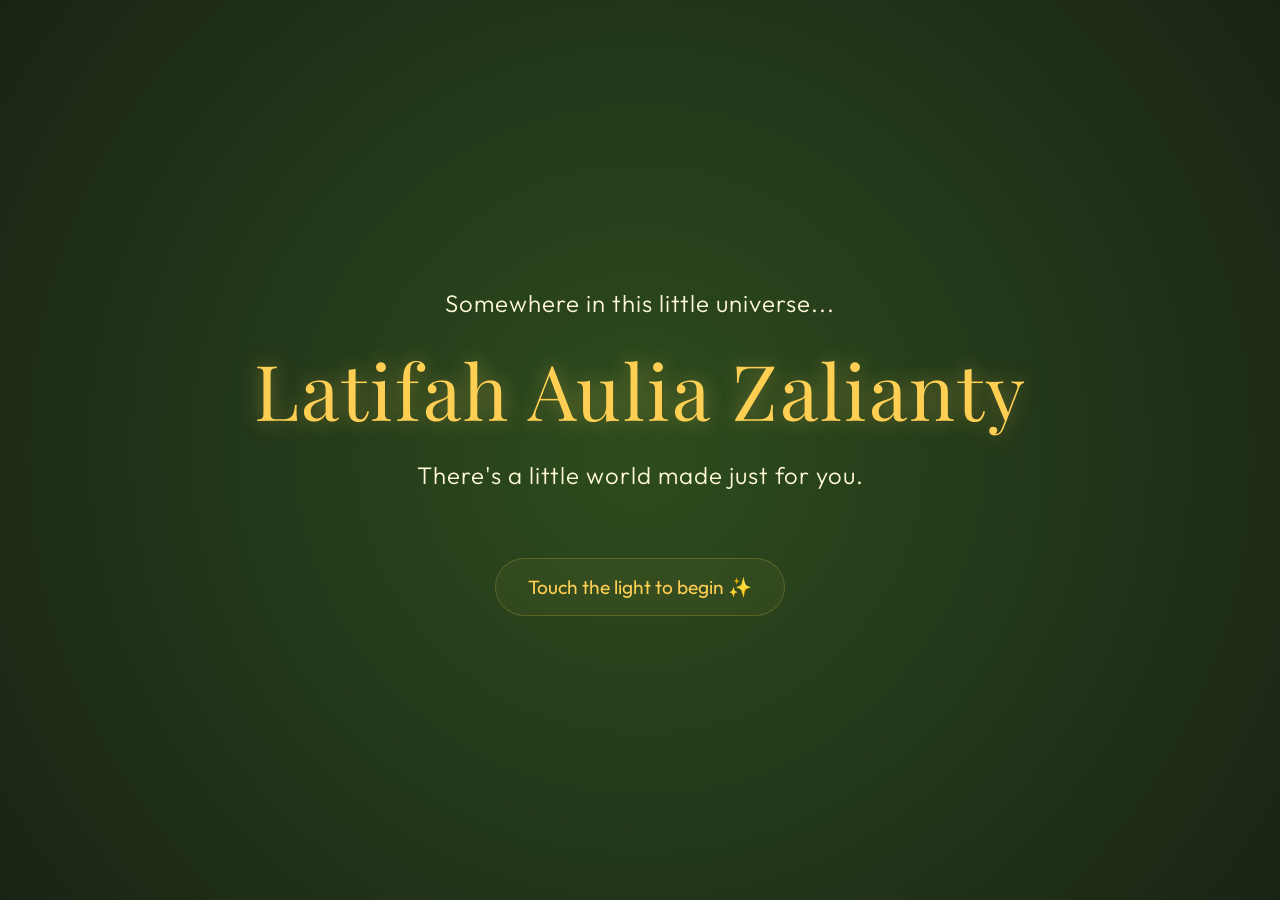
<file: index.html>
<!DOCTYPE html>
<html lang="en">
<head>
    <meta charset="UTF-8">
    <meta name="viewport" content="width=device-width, initial-scale=1.0">
    <title>Latifah Aulia Zalianty 🌿 - Somewhere in this little universe</title>
    <meta name="description" content="A magical world made just for you.">
    <link rel="preconnect" href="https://fonts.googleapis.com">
    <link rel="preconnect" href="https://fonts.gstatic.com" crossorigin>
    <link href="https://fonts.googleapis.com/css2?family=Outfit:wght@300;400;500;700&family=Playfair+Display:ital,wght@0,400;0,600;1,400&display=swap" rel="stylesheet">
    <link rel="stylesheet" href="style.css">
</head>
<body>
    <!-- Cinematic Opening Screen -->
    <div id="opening-screen" class="opening-screen">
        <div class="particles"></div>
        <div class="opening-content">
            <p class="opening-subtitle fade-in" style="animation-delay: 1s;">Somewhere in this little universe...</p>
            <h1 class="opening-title fade-in-up" style="animation-delay: 2.5s;">Latifah Aulia Zalianty</h1>
            <p class="opening-message fade-in" style="animation-delay: 4s;">There's a little world made just for you.</p>
            <div id="start-button" class="start-interaction fade-in" style="animation-delay: 6s;">
                <span>Touch the light to begin ✨</span>
            </div>
        </div>
    </div>

    <!-- Main Content -->
    <main id="main-content" class="hidden">
        <aside class="occasion-status" aria-label="Birthday and weather information">
            <div class="birthday-status">
                <span class="status-kicker">counting down to your day</span>
                <strong id="birthday-countdown">H-5</strong>
                <span class="status-date">17 November · sweet nineteen</span>
            </div>
            <div class="weather-status" aria-live="polite">
                <span class="weather-icon" id="weather-icon" aria-hidden="true">☼</span>
                <span class="weather-copy">
                    <span class="status-kicker" id="weather-label">your little corner</span>
                    <strong id="weather-location">Karanganyar · —°C</strong>
                </span>
            </div>
        </aside>

        <section class="birthday-toast" id="birthday-toast" aria-label="Birthday notification">
            <button class="birthday-toast-trigger" id="birthday-toast-trigger" type="button" aria-expanded="false" aria-controls="birthday-toast-message">
                <span class="birthday-toast-icon" aria-hidden="true">✦</span>
                <span class="birthday-toast-copy">
                    <strong>notification</strong>
                    <span>Sweet Eighteen cantik!</span>
                </span>
                <span class="birthday-toast-arrow" aria-hidden="true">↗</span>
            </button>
            <div class="birthday-toast-message" id="birthday-toast-message" hidden>
                <p><strong>Sweet Eighteen cantik!</strong>, gatau kenapa kita bisa sedekat ini, kalo mau tau aku baru pertama kali bisa sedeket ini sama wanita kuat tapi cengeng kayak kamu, kalo bingung kenapa aku bilang pertama kali, padahal aku pernah pacaran sampe punya mantan?, jujur dulu ga sedeket itu sampe kek gini, akh!, lupakan ‘mantan itu’, jadi jangan kaget kalo aku suka bingung buat nanggepin omelan-omelan mu itu, paling ya ‘oowww’, ‘yapp’, ‘walahh’, dan semacamnya.</p>
                <p>Nganggep kamu tu lebih dari temen, terus apa??, apakek, aku tu suka sama kamu dari cara kamu cerita, ngomel, marah-marah, ngasi saran, pokoknya semuanya lah. Nah kalo kamu ada apa-apa, udah bilang aja, terserah apa aja, kamu mau bilang abis nangis, abis ngapain-ngapain, bebasss, aku bakalan terima.</p>
                <p>Jangan ngira ketika chat bakalan ngganggu, nggaak sama sekaliii!!, malah seneng aku dengerin/bacain ocehan+omelan mu itu, dan ketika kamu ngerasa ada kelakuan ku yang kamu ga suka bilang aja gausa malu, gausa takut nyinggung, salah bilang, marahin aja kalo mau.</p>
                <p>Berhubung kita tu sama2 di boarding jadi ga setiap waktu kamu bisa kontak aku, itu pun sebaliknya.</p>
                <p>Kalo kamu tau aku pulang dan kamu juga, kamu tu bole banget mau ngechat aku, spam chat kalo ga bales, sekalipun telpon boleh banget atau tiba2 telpon tanpa chat dlu juga boleeee, apalagi ada apa-apa kalo gada juga gapapa.</p>
                <p>Ketika kamu masuk kuliah nanti dan aku kelas 12, kamu bole banget ganggu hari2 ku di kelas 12 nanti, kenapa? Soalnya aku uda ga sekolah lagi alias PKL, jadi kapan pun itu aku bisa baless, -uda hidup sendiri</p>
                <p>Maaf kalo mungkin ini terlalu berlebihan dan aku juga minta maaf kalo cuma bisa kasi ini, coba aja kalo kita deket aku bakalan ke rumah mu pura2 minjem baskom trus kasi hadiah dehhh, dan minta maaf juga kalo aku banyak salahhh…..selamat berprosess wanita kuat (tapi cengeng)</p>
                <span class="birthday-toast-signoff">al ell dull</span>
            </div>
        </section>

        <section class="birthday-password" id="birthday-password" hidden role="dialog" aria-modal="true" aria-labelledby="birthday-password-title">
            <div class="birthday-password-card">
                <button class="birthday-password-close" id="birthday-password-close" type="button" aria-label="Close password prompt">×</button>
                <span class="birthday-password-star" aria-hidden="true">✦</span>
                <p class="birthday-password-kicker">a private little note</p>
                <h2 id="birthday-password-title">A secret password<br><em>first.</em></h2>
                <p class="birthday-password-copy">Only someone special knows the way in. Enter the password to read this little message.</p>
                <form id="birthday-password-form">
                    <label class="sr-only" for="birthday-password-input">Birthday password</label>
                    <div class="birthday-password-input-wrap">
                        <input id="birthday-password-input" type="password" placeholder="type the secret password" autocomplete="off" required>
                        <label class="birthday-password-show"><input id="birthday-password-visibility" type="checkbox"><span>show</span></label>
                    </div>
                    <button class="birthday-password-submit" type="submit">Unlock the note <span>✦</span></button>
                </form>
                <p class="birthday-password-error" id="birthday-password-error" role="alert" aria-live="polite"></p>
            </div>
        </section>

        <!-- Global God Rays Overlay (stays fixed or moves slightly) -->
        <div class="god-rays"></div>
        <!-- Global Fireflies Overlay -->
        <div class="global-fireflies" id="fireflies-container"></div>

        <!-- Scene 1: The Meadow -->
        <section id="scene-meadow" class="scene">
            <div class="parallax-bg layer-bg"></div>
            <div class="parallax-mg layer-mid"></div>
            <div class="parallax-fg layer-front">
                <div class="grass-container">
                    <!-- SVG Grass added via CSS/JS -->
                </div>
            </div>
            <div class="scene-content">
                <h1 class="elegant-title">Latifah Aulia Zalianty</h1>
                <p class="elegant-subtitle">Welcome to your forest</p>
                <div class="welcome-note">
                    <span class="note-line"></span>
                    <p>A little place made of warm light, quiet dreams, and all the things that make you <em>you</em>.</p>
                    <span class="note-line"></span>
                </div>
            </div>
        </section>

        <!-- Scene 2: A Little Universe (Dinosaur Area) -->
        <section id="scene-universe" class="scene">
            <div class="scene-content text-left">
                <h2>A Little Universe</h2>
                <p>Hidden in the tall grass, a tiny friend awaits.</p>
            </div>
            <div class="interactive-area">
                <div class="dino-container" id="dino-interactive">
                    <svg class="dino-svg" viewBox="0 0 100 100" xmlns="http://www.w3.org/2000/svg">
                        <!-- Yellow Spikes -->
                        <path d="M 35,55 L 42,40 L 49,55 Z" fill="#ffcf54" />
                        <path d="M 47,55 L 54,40 L 61,55 Z" fill="#ffcf54" />
                        <path d="M 54,40 L 60,25 L 66,40 Z" fill="#ffcf54" />

                        <!-- Darker Back Legs -->
                        <rect x="38" y="70" width="12" height="22" rx="6" fill="#7ba33d" />
                        <rect x="62" y="70" width="12" height="22" rx="6" fill="#7ba33d" />

                        <!-- Tail -->
                        <path d="M 40,55 C 15,55 5,65 5,75 C 15,82 25,82 40,82 Z" fill="#a4d15c" />

                        <!-- Main Body -->
                        <rect x="30" y="50" width="45" height="35" rx="15" fill="#a4d15c" />

                        <!-- Neck -->
                        <rect x="55" y="25" width="20" height="40" fill="#a4d15c" />

                        <!-- Head Base -->
                        <circle cx="65" cy="25" r="15" fill="#a4d15c" />

                        <!-- Snout -->
                        <rect x="65" y="15" width="25" height="20" rx="10" fill="#a4d15c" />

                        <!-- Lighter Front Legs -->
                        <rect x="28" y="75" width="12" height="22" rx="6" fill="#a4d15c" />
                        <rect x="52" y="75" width="12" height="22" rx="6" fill="#a4d15c" />

                        <!-- Eye -->
                        <circle cx="75" cy="20" r="3.5" fill="#111" />
                        <circle cx="76.5" cy="18.5" r="1.5" fill="#fff" /> <!-- Eye shine -->

                        <!-- Cheek Blush -->
                        <circle cx="82" cy="26" r="4" fill="#ff7777" opacity="0.8" />
                        
                        <!-- Cute Smile -->
                        <path d="M 83,20 Q 88,23 83,25" stroke="#111" stroke-width="2" stroke-linecap="round" fill="none" />
                    </svg>
                    <div class="dino-reaction">Rawr! 🌿</div>
                </div>
                <figure class="memory-frame memory-frame-dino">
                    <span class="frame-tape" aria-hidden="true"></span>
                    <span class="frame-sparkle" aria-hidden="true">✦</span>
                    <img src="878255493_1446775400879037_3667145217889902549_n.png" alt="Kenangan kecil di little universe">
                    <figcaption>young universe ✨</figcaption>
                </figure>
            </div>
        </section>

        <!-- Scene 3: A Quiet Picnic (Duck Area) -->
        <section id="scene-picnic" class="scene">
            <div class="scene-content text-right">
                <h2>A Quiet Picnic</h2>
                <p>A little spot to rest, under the golden leaves.</p>
            </div>
            <div class="picnic-area">
                <figure class="memory-frame memory-frame-duck">
                    <span class="frame-tape" aria-hidden="true"></span>
                    <span class="frame-sparkle" aria-hidden="true">✦</span>
                    <img src="874538253_2205733333627241_6475205335208036053_n.jpg" alt="Kenangan kecil di quiet picnic">
                    <figcaption>little one universe ✨</figcaption>
                </figure>
                <!-- Duck SVG -->
                <div class="duck-container" id="duck-interactive">
                    <svg class="duck-svg" viewBox="0 0 100 100" xmlns="http://www.w3.org/2000/svg">
                        <!-- Duck Body -->
                        <path d="M 40,80 Q 20,80 20,60 Q 20,45 35,40 L 45,30 Q 50,20 60,20 L 70,20 Q 85,20 85,35 Q 85,45 75,50 L 80,65 Q 85,80 60,80 Z" fill="#fff9d6" />
                        <!-- Duck Wing -->
                        <path d="M 40,65 Q 30,60 40,50 Q 50,55 55,65 Z" fill="#f0e5b1" />
                        <!-- Duck Beak -->
                        <path d="M 80,30 Q 95,30 95,35 Q 95,40 80,40 Z" fill="#ffb84d" />
                        <!-- Duck Eye -->
                        <circle cx="70" cy="30" r="3.5" fill="#333" />
                        <!-- Duck Cheek -->
                        <circle cx="63" cy="36" r="4" fill="#ff9999" opacity="0.6" />
                    </svg>
                </div>
            </div>
        </section>

        <!-- Scene 4: November Light (Date of Birth) -->
        <section id="scene-november" class="scene">
            <div class="scene-content center-content">
                <div class="date-container glow-effect">
                    <span class="day">17</span>
                    <span class="month">November</span>
                    <span class="year">2008</span>
                </div>
                <div class="falling-leaves-container">
                    <!-- Leaves generated via JS -->
                </div>
            </div>
        </section>

        <!-- Scene 5: Agit's Journal -->
        <section id="scene-journal" class="scene journal-scene">
            <div class="scene-content journal-content">
                <div class="journal-sheet">
                    <div class="journal-home" id="journal-home">
                        <header class="journal-cover">
                            <p class="journal-eyebrow">A little book of thoughts</p>
                            <h2>JOURNAL <strong>AGIT</strong></h2>
                            <p>Choose a little page to peek into.</p>
                        </header>

                        <section class="journal-part" aria-labelledby="journal-about-title">
                            <div class="journal-part-heading">
                                <p class="journal-eyebrow">Little things about me</p>
                                <h3 id="journal-about-title">A few pages about yours truly</h3>
                            </div>
                            <nav class="journal-bubbles" aria-label="Little things about me">
                                <button class="journal-bubble" type="button" data-journal-target="who-am-i">Who am I?</button>
                                <button class="journal-bubble" type="button" data-journal-target="likes-hates">Things I Like and Hate</button>
                                <button class="journal-bubble" type="button" data-journal-target="habits">Little Habits of Mine</button>
                                <button class="journal-bubble" type="button" data-journal-target="happy-things">Things That Make Me Happy</button>
                                <button class="journal-bubble" type="button" data-journal-target="random-facts">RandoOooommm Facts About Me</button>
                                <button class="journal-bubble" type="button" data-journal-target="favorite-food">Favorite Food</button>
                                <button class="journal-bubble" type="button" data-journal-target="favorite-drink">Favorite Drink</button>
                            </nav>
                        </section>

                        <section class="journal-part playlist-part" aria-labelledby="journal-playlist-title">
                            <div class="journal-part-heading">
                                <p class="journal-eyebrow">Songs I keep close</p>
                                <h3 id="journal-playlist-title">A little soundtrack</h3>
                            </div>
                            <nav class="journal-bubbles" aria-label="Playlist">
                                <button class="journal-bubble journal-bubble-playlist" type="button" data-journal-target="my-playlist">My Playlist</button>
                                <button class="journal-bubble journal-bubble-photobooth" type="button" data-journal-target="photobooth">take your best moment fuyy🐲 ✦</button>
                            </nav>
                        </section>
                    </div>

                    <article class="journal-page" data-journal-page="who-am-i" aria-labelledby="who-am-i-title" hidden>
                        <button class="journal-back" type="button" data-journal-back>← Back to journal</button>
                        <header class="journal-page-heading">
                            <p class="journal-eyebrow">Little things about me</p>
                            <h3 id="who-am-i-title">Who am I?</h3>
                        </header>
                        <dl class="journal-facts">
                            <div><dt>Name</dt><dd>Latifah Aulia Zalianty</dd></div>
                            <div><dt>My nicknames</dt><dd>Latifah, Ifah, Lia, Tifah, Tifuy 🙄</dd></div>
                            <div><dt>Place and date of birth</dt><dd>Jakarta, 17 November 2008</dd></div>
                        </dl>
                    </article>

                    <article class="journal-page" data-journal-page="likes-hates" aria-labelledby="likes-hates-title" hidden>
                        <button class="journal-back" type="button" data-journal-back>← Back to journal</button>
                        <header class="journal-page-heading">
                            <p class="journal-eyebrow">Things I Like and Hate</p>
                            <h3 id="likes-hates-title">The likes & the nope list</h3>
                        </header>
                        <div class="journal-two-column">
                            <section class="journal-list-card likes-card">
                                <h4>I likeeeeee</h4>
                                <ul class="journal-chip-list">
                                    <li>Jalan-jalan</li><li>Jajan</li><li>Makan</li><li>Listening to music</li>
                                    <li>Photos of random things</li><li>Olahraga</li><li>Quality time</li>
                                    <li>Something clean and tidy</li><li>Trying new things</li>
                                    <li>People with a similar sense of humor yaya</li><li>Laughing</li>
                                    <li>SEPAK BOLA</li><li>BASKET</li><li>ANAK KECIL ANAK BAYI</li><li>GOKART</li>
                                </ul>
                            </section>
                            <section class="journal-list-card hates-card">
                                <h4>I HATE</h4>
                                <ul class="journal-chip-list">
                                    <li>Orang kasar, apalagi main fisik ih apalah itu</li><li>WIFI LEMOT</li>
                                    <li>Banyak drama</li><li>Lupa taruh barang</li><li>Ga bisa jajan</li>
                                    <li>Orang rese</li><li>Orang ga asik</li><li>Ga bisa main</li>
                                </ul>
                            </section>
                        </div>
                    </article>

                    <article class="journal-page" data-journal-page="habits" aria-labelledby="habits-title" hidden>
                        <button class="journal-back" type="button" data-journal-back>← Back to journal</button>
                        <header class="journal-page-heading">
                            <p class="journal-eyebrow">Little Habits of Mine</p>
                            <h3 id="habits-title">My usual little things</h3>
                        </header>
                        <ul class="journal-chip-list journal-large-chips">
                            <li>Basketball ofc</li><li>Masak</li><li>Tidur</li><li>Olahraga</li>
                        </ul>
                    </article>

                    <article class="journal-page" data-journal-page="happy-things" aria-labelledby="happy-things-title" hidden>
                        <button class="journal-back" type="button" data-journal-back>← Back to journal</button>
                        <header class="journal-page-heading">
                            <p class="journal-eyebrow">Things That Make Me Happy</p>
                            <h3 id="happy-things-title">My happy list</h3>
                        </header>
                        <ul class="journal-chip-list journal-large-chips">
                            <li>Traveling</li><li>Tidur tanpa GANGGUAN</li><li>Main ujan</li>
                            <li>Semua hal rapi bersih</li><li>LIBUR</li><li>Quality time</li>
                            <li>Banyak uang</li><li>Jajan & makan</li><li>Jalan-jalan malem</li>
                        </ul>
                    </article>

                    <article class="journal-page" data-journal-page="random-facts" aria-labelledby="random-facts-title" hidden>
                        <button class="journal-back" type="button" data-journal-back>← Back to journal</button>
                        <header class="journal-page-heading">
                            <p class="journal-eyebrow">RandoOooommm Facts About Me</p>
                            <h3 id="random-facts-title">Random facts, hehe</h3>
                        </header>
                        <ul class="journal-chip-list journal-large-chips">
                            <li>Bosenan</li><li>Dimana pun tidur</li><li>Pelupa</li>
                            <li>Yapping (kl udh kenal)</li><li>I like to laugh at anything silly, gatau seru aja</li>
                            <li>AKU BISA ANGKAT GALON BISA PASANG GAS GILS</li>
                        </ul>
                    </article>

                    <article class="journal-page" data-journal-page="favorite-food" aria-labelledby="favorite-food-title" hidden>
                        <button class="journal-back" type="button" data-journal-back>← Back to journal</button>
                        <header class="journal-page-heading">
                            <p class="journal-eyebrow">Favorite Food</p>
                            <h3 id="favorite-food-title">Food personality</h3>
                        </header>
                        <ul class="journal-chip-list journal-large-chips">
                            <li>BEBEK OFC!!!</li><li>Makanan asin</li>
                        </ul>
                    </article>

                    <article class="journal-page" data-journal-page="favorite-drink" aria-labelledby="favorite-drink-title" hidden>
                        <button class="journal-back" type="button" data-journal-back>← Back to journal</button>
                        <header class="journal-page-heading">
                            <p class="journal-eyebrow">Favorite Drink</p>
                            <h3 id="favorite-drink-title">My drink order</h3>
                        </header>
                        <ul class="journal-chip-list journal-large-chips">
                            <li>KOPI</li><li>MATCHA</li>
                        </ul>
                    </article>

                    <article class="journal-page playlist-page" data-journal-page="my-playlist" aria-labelledby="my-playlist-title" hidden>
                        <button class="journal-back" type="button" data-journal-back>← Back to journal</button>
                        <header class="playlist-cover">
                            <div class="vinyl-record" aria-hidden="true"><span></span></div>
                            <div>
                                <p class="journal-eyebrow">Songs I keep close</p>
                                <h3 id="my-playlist-title">Agit's soundtrack</h3>
                                <p>35 songs for every kind of day.</p>
                            </div>
                            <span class="playlist-count">35 TRACKS</span>
                        </header>
                        <ol class="playlist-grid">
                            <li class="playlist-track"><span class="track-number">01</span><span class="track-copy"><span class="track-title">Teh Hijau</span><span class="track-artist">Tulus</span></span></li>
                            <li class="playlist-track"><span class="track-number">02</span><span class="track-copy"><span class="track-title">About You</span><span class="track-artist">The 1975</span></span></li>
                            <li class="playlist-track"><span class="track-number">03</span><span class="track-copy"><span class="track-title">One Less Lonely Girl</span><span class="track-artist">Justin Bieber</span></span></li>
                            <li class="playlist-track"><span class="track-number">04</span><span class="track-copy"><span class="track-title">What If I Call</span><span class="track-artist">Alex Crichton</span></span></li>
                            <li class="playlist-track"><span class="track-number">05</span><span class="track-copy"><span class="track-title">I Lay My Love on You (Remix)</span><span class="track-artist">Westlife</span></span></li>
                            <li class="playlist-track"><span class="track-number">06</span><span class="track-copy"><span class="track-title">Dive</span><span class="track-artist">Ed Sheeran</span></span></li>
                            <li class="playlist-track"><span class="track-number">07</span><span class="track-copy"><span class="track-title">this is me trying</span><span class="track-artist">Taylor Swift</span></span></li>
                            <li class="playlist-track"><span class="track-number">08</span><span class="track-copy"><span class="track-title">Pamit</span><span class="track-artist">Tulus</span></span></li>
                            <li class="playlist-track"><span class="track-number">09</span><span class="track-copy"><span class="track-title">Finish Me</span><span class="track-artist">LANY</span></span></li>
                            <li class="playlist-track"><span class="track-number">10</span><span class="track-copy"><span class="track-title">When Did You Stop Loving Me?</span><span class="track-artist">LANY</span></span></li>
                            <li class="playlist-track"><span class="track-number">11</span><span class="track-copy"><span class="track-title">Soft</span><span class="track-artist">LANY</span></span></li>
                            <li class="playlist-track"><span class="track-number">12</span><span class="track-copy"><span class="track-title">All Too Well (Taylor's Version)</span><span class="track-artist">Taylor Swift</span></span></li>
                            <li class="playlist-track"><span class="track-number">13</span><span class="track-copy"><span class="track-title">august</span><span class="track-artist">Taylor Swift</span></span></li>
                            <li class="playlist-track"><span class="track-number">14</span><span class="track-copy"><span class="track-title">my tears ricochet</span><span class="track-artist">Taylor Swift</span></span></li>
                            <li class="playlist-track"><span class="track-number">15</span><span class="track-copy"><span class="track-title">Favorite Girl</span><span class="track-artist">Justin Bieber</span></span></li>
                            <li class="playlist-track"><span class="track-number">16</span><span class="track-copy"><span class="track-title">Love Yourself</span><span class="track-artist">Justin Bieber</span></span></li>
                            <li class="playlist-track"><span class="track-number">17</span><span class="track-copy"><span class="track-title">Cincin</span><span class="track-artist">Hindia</span></span></li>
                            <li class="playlist-track"><span class="track-number">18</span><span class="track-copy"><span class="track-title">everything u are</span><span class="track-artist">Hindia</span></span></li>
                            <li class="playlist-track"><span class="track-number">19</span><span class="track-copy"><span class="track-title">Berdansalah, Karir Ini Tak Ada Artinya</span><span class="track-artist">Hindia</span></span></li>
                            <li class="playlist-track"><span class="track-number">20</span><span class="track-copy"><span class="track-title">Secukupnya</span><span class="track-artist">Hindia</span></span></li>
                            <li class="playlist-track"><span class="track-number">21</span><span class="track-copy"><span class="track-title">Separuh Nafas</span><span class="track-artist">Dewa 19</span></span></li>
                            <li class="playlist-track"><span class="track-number">22</span><span class="track-copy"><span class="track-title">Pangeran Cinta</span><span class="track-artist">Dewa 19</span></span></li>
                            <li class="playlist-track"><span class="track-number">23</span><span class="track-copy"><span class="track-title">Satu (Remastered 2023)</span><span class="track-artist">Dewa 19</span></span></li>
                            <li class="playlist-track"><span class="track-number">24</span><span class="track-copy"><span class="track-title">Percayalah</span><span class="track-artist">Raisa</span></span></li>
                            <li class="playlist-track"><span class="track-number">25</span><span class="track-copy"><span class="track-title">Tujuh Belas</span><span class="track-artist">Tulus</span></span></li>
                            <li class="playlist-track"><span class="track-number">26</span><span class="track-copy"><span class="track-title">Diri</span><span class="track-artist">Tulus</span></span></li>
                            <li class="playlist-track"><span class="track-number">27</span><span class="track-copy"><span class="track-title">Angin Kencang</span><span class="track-artist">Noh Salleh</span></span></li>
                            <li class="playlist-track"><span class="track-number">28</span><span class="track-copy"><span class="track-title">Alexandra</span><span class="track-artist">Hindia</span></span></li>
                            <li class="playlist-track"><span class="track-number">29</span><span class="track-copy"><span class="track-title">Telenovia</span><span class="track-artist">Reality Club</span></span></li>
                            <li class="playlist-track"><span class="track-number">30</span><span class="track-copy"><span class="track-title">Is It The Answer</span><span class="track-artist">Reality Club</span></span></li>
                            <li class="playlist-track"><span class="track-number">31</span><span class="track-copy"><span class="track-title">Anaheim</span><span class="track-artist">NIKI</span></span></li>
                            <li class="playlist-track"><span class="track-number">32</span><span class="track-copy"><span class="track-title">Stop Crying Your Heart Out</span><span class="track-artist">Oasis</span></span></li>
                            <li class="playlist-track"><span class="track-number">33</span><span class="track-copy"><span class="track-title">Uptown Girl (Radio Edit)</span><span class="track-artist">Westlife</span></span></li>
                            <li class="playlist-track"><span class="track-number">34</span><span class="track-copy"><span class="track-title">You're Beautiful</span><span class="track-artist">James Blunt</span></span></li>
                            <li class="playlist-track"><span class="track-number">35</span><span class="track-copy"><span class="track-title">A Sorrowful Reunion</span><span class="track-artist">Reality Club</span></span></li>
                        </ol>
                    </article>

                    <article class="journal-page photobooth-page" data-journal-page="photobooth" aria-labelledby="photobooth-title" hidden>
                        <button class="journal-back" type="button" data-journal-back>← Back to journal</button>
                        <header class="photobooth-heading">
                            <div>
                                <p class="journal-eyebrow">A tiny memory machine</p>
                                <h3 id="photobooth-title">mini PhotoBooth nya tifuy</h3>
                                <p>Turn four little moments into one keepsake.</p>
                            </div>
                            <span class="photobooth-status" id="camera-status">camera is off</span>
                        </header>

                        <div class="photobooth-layout">
                            <section class="photobooth-camera-card" aria-label="Camera photobooth">
                                <div class="camera-stage">
                                    <video id="camera-preview" autoplay playsinline muted></video>
                                    <div class="camera-placeholder" id="camera-placeholder">
                                        <span class="camera-icon">◎</span>
                                        <strong>Ready when you are</strong>
                                        <small>Turn on the camera to begin</small>
                                    </div>
                                    <div class="countdown" id="photo-countdown" aria-live="polite"></div>
                                </div>
                                <div class="camera-actions">
                                    <button class="photo-control photo-control-primary" type="button" id="camera-toggle">Turn on camera</button>
                                    <button class="photo-control" type="button" id="take-photo" disabled>Take photo <span>3s</span></button>
                                    <label class="photo-control photo-upload-label" for="photo-upload">Upload photos</label>
                                    <input id="photo-upload" type="file" accept="image/*" multiple hidden>
                                </div>
                            </section>

                            <aside class="photobooth-tools">
                                <section class="booth-tool-section">
                                    <div class="booth-section-title"><span>01</span><h4>Filter</h4></div>
                                    <div class="filter-options" role="group" aria-label="Choose photo filter">
                                        <button class="filter-option is-selected" type="button" data-filter="normal">Original</button>
                                        <button class="filter-option" type="button" data-filter="soft">Soft</button>
                                        <button class="filter-option" type="button" data-filter="mono">Mono</button>
                                        <button class="filter-option" type="button" data-filter="warm">Warm</button>
                                    </div>
                                </section>
                                <section class="booth-tool-section">
                                    <div class="booth-section-title"><span>02</span><h4>Choose a frame</h4></div>
                                    <div class="frame-options" role="group" aria-label="Choose photobooth frame">
                                        <button class="frame-option is-selected" type="button" data-frame="cream"><i></i><span>Sunday ticket</span></button>
                                        <button class="frame-option" type="button" data-frame="postcard"><i></i><span>Postcard</span></button>
                                        <button class="frame-option" type="button" data-frame="midnight"><i></i><span>Midnight</span></button>
                                    </div>
                                </section>
                                <section class="booth-tool-section booth-results-section">
                                    <div class="booth-section-title"><span>03</span><h4>Your photos <em id="photo-count">0 / 4</em></h4></div>
                                    <div class="photo-slots" id="photo-slots" aria-live="polite">
                                        <div class="photo-slot"><span>01</span></div><div class="photo-slot"><span>02</span></div>
                                        <div class="photo-slot"><span>03</span></div><div class="photo-slot"><span>04</span></div>
                                    </div>
                                    <button class="download-booth" type="button" id="download-booth" disabled>Lihat preview hasil ✦</button>
                                </section>
                            </aside>
                        </div>
                        <section class="photobooth-result" id="photobooth-result" hidden aria-labelledby="photobooth-result-title">
                            <div class="booth-section-title">
                                <span>04</span>
                                <h4 id="photobooth-result-title">Preview hasil photobooth</h4>
                            </div>
                            <div class="photobooth-result-body">
                                <img id="photobooth-preview" alt="Preview hasil photobooth">
                                <div class="photobooth-result-actions">
                                    <button class="download-booth" type="button" id="download-preview">Download hasil ✦</button>
                                    <button class="delete-booth" type="button" id="delete-preview">Hapus</button>
                                </div>
                            </div>
                        </section>
                        <canvas id="photobooth-canvas" hidden></canvas>
                    </article>
                </div>
            </div>
        </section>

        <!-- Scene 6: The Little Ending -->
        <section id="scene-ending" class="scene">
            <div class="scene-content center-content ending-text">
                <h1 class="elegant-title final-name">Latifuy Aulia Zalianty</h1>
                <p class="final-wish">May your little world always be filled with wonder.</p>
            </div>
        </section>
    </main>

    <button class="my-partner-trigger" id="my-partner-trigger" type="button" aria-expanded="false" aria-controls="my-partner-panel">
        <span aria-hidden="true">✦</span>
        <span>My Partner</span>
    </button>

    <section class="my-partner-panel" id="my-partner-panel" hidden aria-labelledby="my-partner-title">
        <div class="partner-page-shell spidey-page-shell">
            <div class="partner-entry-flash" aria-hidden="true"><span>ACCESSING<br>PARTNER FILE</span></div>
            <div class="partner-cursor-glow" aria-hidden="true"></div>
            <header class="partner-page-nav spidey-nav">
                <button class="my-partner-close" id="my-partner-close" type="button"><span>←</span> keluar</button>
                <span class="partner-page-number">BUILT BY DEVELOPER</span>
                <span class="partner-page-mark" aria-hidden="true">✦</span>
            </header>

            <div class="partner-marquee spidey-marquee" aria-label="A little note for my partner">
                <div class="partner-marquee-loop">
                    <div class="partner-marquee-track">MY PARTNER <span>✦</span> MY PARTNER <span>✦</span> MY PARTNER <span>✦</span> MY PARTNER <span>✦</span></div>
                    <div class="partner-marquee-track" aria-hidden="true">MY PARTNER <span>✦</span> MY PARTNER <span>✦</span> MY PARTNER <span>✦</span> MY PARTNER <span>✦</span></div>
                </div>
            </div>

            <main class="partner-profile partner-page-content spidey-content">
                <section class="partner-hero spidey-hero">
                    <div class="partner-hero-copy">
                        <p class="partner-eyebrow">a tiny website, developed especially for her</p>
                        <h1 id="my-partner-title">my<br><em>partner.</em></h1>
                        <p class="partner-hero-description">a personal little corner of the web, coded with late nights, soft feelings, and every detail that reminds me of her.</p>
                        <div class="partner-location"><span>✦</span> status: blum kerja, tapi mau PE KA EL</div>
                    </div>
                    <div class="partner-portrait-wrap spidey-portrait-wrap">
                        <div class="partner-portrait-placeholder" aria-label="Foto my partner">
                            <img src="photo1.png" alt="My partner" class="partner-portrait-image">
                            <span class="partner-portrait-tag">WEB-SLINGER OF MY HEART</span>
                        </div>
                        <span class="spidey-stamp">SPIDER<br>ARCHIVE<br>001</span>
                    </div>
                </section>

                <section class="spidey-signal" aria-label="Spider-Man note">
                    <div class="spider-emblem" aria-hidden="true">✦</div>
                    <p>this website was built from scratch.<br><strong>for the person who makes it all worth it.</strong></p>
                    <span class="spidey-signal-line"></span>
                </section>

                <section class="partner-photo-strip spidey-photo-strip" aria-label="Partner memories">
                    <figure><img src="photo2.png" alt="Foto saat mendaki"><figcaption>ini lagi ndaki, trus kamu kapan?</figcaption></figure>
                    <figure><img src="photo3.png" alt="Foto saat menjadi panitia LDK"><figcaption>ini lagi panitia LDK, muka sok jagoan kalo subuh sok2 an pake kaos biar keliatan seniornya</figcaption></figure>
                    <div class="partner-photo-note">SHE'S<br>THE<br>REAL<br>HERO ✦</div>
                </section>

                <section class="partner-section partner-identity spidey-section">
                    <div class="partner-section-heading"><span>01 / ID</span><h2>the profile</h2></div>
                    <div class="partner-fact-grid">
                        <div><span>project name</span><strong>my partner</strong></div>
                        <div><span>special skill</span><strong>making you crying</strong></div>
                        <div><span>weakness</span><strong>DEMAM</strong></div>
                        <div><span>developer note</span><strong>made only for her</strong></div>
                    </div>
                </section>

                <section class="partner-section partner-columns spidey-columns">
                    <article class="partner-story-card partner-dark-card spidey-card-red">
                        <div class="partner-section-heading"><span>02 / </span><h2>Quote For Me</h2></div>
                        <p>"Aku mah apa adanya, kalo kamu cari yang serba ada, cari aja di shopee.”</p>
                        <span class="spidey-card-web">✦</span>
                    </article>
                    <article class="partner-story-card partner-line-card spidey-card-blue">
                        <div class="partner-section-heading"><span>03 /</span><h2>HOBBIES</h2></div>
                        <ul class="partner-energy-list">
                            <li><span>01</span> Ganggu someone</li>
                            <li><span>02</span> Horse Riding</li>
                            <li><span>03</span> Futsal</li>
                        </ul>
                    </article>
                </section>


                <section class="partner-section partner-quote-section spidey-quote-section">
                    <span class="partner-quote-mark">“</span>
                    <p>80jt perbulan Ya Allah,<br>Janji ga masuk partai.</p>
                    <span class="partner-quote-credit">— developer's note / v1.0.0</span>
                </section>

                <footer class="partner-page-footer spidey-footer"><span>hand-coded with love</span><span>✦</span><span>BUILD COMPLETE / v1.0.0</span></footer>
            </main>
        </div>
    </section>

    <div id="background-music" class="background-music" aria-hidden="true"></div>

    <script src="script.js"></script>
</body>
</html>
</file>
<file: style.css>
/* ==========================================================================
   Latifuy Aulia Zalianty - Enchanted Nature Theme
   ========================================================================== */

:root {
    --color-sage: #88b04b;
    --color-forest: #2d4c1e;
    --color-gold: #ffcf54;
    --color-cream: #fff9d6;
    --color-dark: #1a2415;
    --color-glow: rgba(255, 207, 84, 0.4);
    
    --font-primary: 'Playfair Display', serif;
    --font-secondary: 'Outfit', sans-serif;
    
    --transition-slow: 2s ease-in-out;
    --transition-medium: 0.8s cubic-bezier(0.4, 0, 0.2, 1);
    --transition-fast: 0.3s ease;
}
* {
    margin: 0;
    padding: 0;
    box-sizing: border-box;
}

body {
    font-family: var(--font-secondary);
    background-color: var(--color-dark);
    color: var(--color-cream);
    overflow-x: hidden;
    scroll-behavior: smooth;
    /* Hide scrollbar for a more cinematic feel */
    scrollbar-width: none; 
}
body::-webkit-scrollbar {
    display: none;
}

/* ==========================================================================
   Opening Screen
   ========================================================================== */
.opening-screen {
    position: fixed;
    top: 0;
    left: 0;
    width: 100vw;
    height: 100vh;
    background: radial-gradient(circle at center, var(--color-forest) 0%, var(--color-dark) 100%);
    z-index: 1000;
    display: flex;
    justify-content: center;
    align-items: center;
    flex-direction: column;
    text-align: center;
    transition: opacity 2s ease-in-out, transform 2.5s ease-in-out;
}

.opening-screen.fade-out {
    opacity: 0;
    transform: scale(1.1);
    pointer-events: none;
}

.opening-content {
    z-index: 2;
    padding: 2rem;
}

.fade-in {
    opacity: 0;
    animation: fadeIn 2s forwards;
}

.fade-in-up {
    opacity: 0;
    transform: translateY(20px);
    animation: fadeInUp 2.5s forwards;
}

.opening-title {
    font-family: var(--font-primary);
    font-size: clamp(2.5rem, 6vw, 5rem);
    color: var(--color-gold);
    text-shadow: 0 0 20px var(--color-glow);
    margin: 1rem 0;
    font-weight: 400;
    letter-spacing: 2px;
}

.opening-subtitle, .opening-message {
    font-size: clamp(1rem, 2vw, 1.5rem);
    font-weight: 300;
    letter-spacing: 1px;
    color: var(--color-cream);
    opacity: 0.8;
}

.start-interaction {
    margin-top: 4rem;
    cursor: pointer;
    font-size: 1.2rem;
    color: var(--color-gold);
    transition: var(--transition-fast);
    padding: 1rem 2rem;
    border-radius: 50px;
    border: 1px solid rgba(255, 207, 84, 0.2);
    background: rgba(255, 207, 84, 0.05);
    backdrop-filter: blur(5px);
    display: inline-block;
}

.start-interaction:hover {
    background: rgba(255, 207, 84, 0.15);
    box-shadow: 0 0 30px var(--color-glow);
    transform: scale(1.05);
}

/* ==========================================================================
   Main Content & Scenes
   ========================================================================== */
main {
    position: relative;
    width: 100%;
}

main.hidden {
    display: none;
}

.occasion-status {
    position: fixed;
    z-index: 30;
    top: clamp(1rem, 3vw, 2rem);
    left: clamp(1rem, 4vw, 3.5rem);
    right: clamp(1rem, 4vw, 3.5rem);
    display: flex;
    justify-content: space-between;
    align-items: flex-start;
    gap: 1rem;
    pointer-events: none;
}

.birthday-status,
.weather-status {
    display: flex;
    align-items: center;
    gap: .7rem;
    padding: .65rem .9rem;
    border: 1px solid rgba(255, 249, 214, .2);
    border-radius: 999px;
    background: rgba(26, 36, 21, .32);
    box-shadow: 0 8px 24px rgba(10, 20, 10, .12);
    backdrop-filter: blur(10px);
}

.birthday-status { flex-wrap: wrap; column-gap: .75rem; }
.weather-status { text-align: right; }
.weather-icon { color: var(--color-gold); font-size: 1.35rem; line-height: 1; }
.weather-copy { display: grid; gap: .08rem; }
.status-kicker { color: rgba(255, 249, 214, .66); font-size: .62rem; letter-spacing: .1em; text-transform: uppercase; }
.birthday-status strong, .weather-status strong { color: var(--color-cream); font: 500 .87rem var(--font-secondary); letter-spacing: .03em; }
.birthday-status strong { color: var(--color-gold); font-family: var(--font-primary); font-size: 1.25rem; }
.status-date { color: rgba(255, 249, 214, .76); font-size: .7rem; }

.scene {
    position: relative;
    min-height: 100vh;
    width: 100%;
    display: flex;
    justify-content: center;
    align-items: center;
    overflow: hidden;
    padding: 2rem;
}

.scene-content {
    position: relative;
    z-index: 10;
    max-width: 1200px;
    width: 100%;
    text-shadow: 0 2px 10px rgba(0,0,0,0.5);
}

.text-left { text-align: left; }
.text-right { text-align: right; }
.center-content { text-align: center; }

h2 {
    font-family: var(--font-primary);
    font-size: clamp(2rem, 4vw, 3.5rem);
    color: var(--color-gold);
    margin-bottom: 1rem;
    font-weight: 400;
}

p {
    font-size: clamp(1.1rem, 2vw, 1.5rem);
    line-height: 1.6;
    font-weight: 300;
}

/* ==========================================================================
   Scene 1: The Meadow & Parallax
   ========================================================================== */
#scene-meadow {
    height: 120vh; /* slightly taller for parallax */
    align-items: flex-start;
    padding-top: 20vh;
}

/* Layered Parallax Backgrounds */
.layer-bg, .layer-mid, .layer-front {
    position: absolute;
    top: 0; left: 0;
    width: 100%;
    height: 120%; /* Extra height to allow scrolling */
    background-size: cover;
    background-position: center bottom;
    background-repeat: no-repeat;
    will-change: transform;
}

.layer-bg {
    z-index: 1;
    background:
        linear-gradient(180deg, rgba(20, 35, 18, 0.02) 35%, rgba(16, 31, 18, 0.5) 100%),
        radial-gradient(ellipse at 50% 38%, #739441 0%, #41662a 48%, #20351d 100%);
}

/* Fallback layers if we don't have separate foreground images */
.layer-mid {
    z-index: 2;
    background: linear-gradient(to top, var(--color-forest) 0%, transparent 40%);
}

.layer-front {
    z-index: 3;
    background: linear-gradient(to top, var(--color-dark) 0%, transparent 20%);
    pointer-events: none;
}

.layer-mid::before, .layer-mid::after {
    content: "";
    position: absolute;
    left: -5%;
    width: 110%;
    height: 42%;
    bottom: 7%;
    background: #29441f;
    opacity: 0.55;
    clip-path: polygon(0 72%, 10% 42%, 18% 64%, 29% 18%, 39% 62%, 49% 30%, 60% 68%, 70% 22%, 81% 60%, 91% 35%, 100% 68%, 100% 100%, 0 100%);
}

.layer-mid::after {
    bottom: 0;
    height: 34%;
    opacity: 0.75;
    background: #1c321c;
    transform: scaleX(-1);
}

.welcome-note {
    display: flex;
    align-items: center;
    gap: 18px;
    width: min(560px, 88%);
    margin: 2rem auto 0;
    color: rgba(255, 249, 214, 0.9);
    text-align: center;
}

.welcome-note p { font-size: clamp(0.95rem, 1.4vw, 1.15rem); }
.welcome-note em { color: var(--color-gold); }
.note-line { flex: 0 0 32px; height: 1px; background: rgba(255, 207, 84, 0.65); }

.scroll-cue {
    display: inline-flex;
    align-items: center;
    gap: 10px;
    margin-top: 2rem;
    color: rgba(255, 249, 214, 0.82);
    text-decoration: none;
    font-size: 0.85rem;
    letter-spacing: 0.12em;
    text-transform: uppercase;
}

.scroll-cue span { color: var(--color-gold); font-size: 1.4rem; animation: cueDown 1.5s ease-in-out infinite; }

@keyframes cueDown { 0%, 100% { transform: translateY(-3px); } 50% { transform: translateY(4px); } }

.elegant-title {
    font-family: var(--font-primary);
    font-size: clamp(2.5rem, 5vw, 4.5rem);
    color: var(--color-cream);
    text-align: center;
    text-shadow: 0 0 30px rgba(255, 207, 84, 0.6);
}

.elegant-subtitle {
    text-align: center;
    color: var(--color-gold);
    font-style: italic;
    margin-top: 1rem;
}

#scene-meadow .scene-content { margin-top: -2vh; }

/* ==========================================================================
   Visual Effects: God Rays, Particles, Fireflies
   ========================================================================== */
.god-rays {
    position: fixed;
    top: -50%;
    left: -50%;
    width: 200%;
    height: 200%;
    background: repeating-linear-gradient(
        transparent 0%,
        rgba(255, 207, 84, 0.03) 10%,
        transparent 20%
    );
    transform: rotate(35deg);
    pointer-events: none;
    z-index: 5;
    mix-blend-mode: screen;
    animation: raysMove 20s linear infinite alternate;
}

.global-fireflies {
    position: fixed;
    top: 0;
    left: 0;
    width: 100%;
    height: 100%;
    pointer-events: none;
    z-index: 20;
}

.firefly {
    position: absolute;
    width: 3px;
    height: 3px;
    background: var(--color-gold);
    border-radius: 50%;
    box-shadow: 0 0 10px 2px var(--color-gold);
    opacity: 0;
    animation: floatParticle 8s ease-in-out infinite, blinkParticle 4s ease-in-out infinite;
}

/* ==========================================================================
   Interactive Elements (Dino, Duck)
   ========================================================================== */
.interactive-area, .picnic-area {
    position: absolute;
    bottom: 10%;
    width: 100%;
    display: flex;
    z-index: 15;
}

.interactive-area {
    justify-content: flex-start;
    padding-left: 15%;
}

.picnic-area {
    justify-content: flex-end;
    padding-right: 15%;
}

/* Put each memory in the open side of its scene, away from the character. */
.memory-frame {
    --frame-angle: -6deg;
    position: absolute;
    bottom: 11%;
    width: clamp(250px, 27vw, 370px);
    padding: 0.7rem 0.7rem 1.6rem;
    border: 5px solid #fffdf2;
    border-radius: 4px;
    background: #fffdf2;
    box-shadow: 0 18px 28px rgba(0, 0, 0, 0.35), 0 0 0 1px rgba(255, 207, 84, 0.45), 0 0 28px rgba(255, 207, 84, 0.2);
    transform: rotate(var(--frame-angle));
    transition: transform 400ms ease, box-shadow 400ms ease;
    z-index: 16;
}

.memory-frame-dino { right: 7%; --frame-angle: 6deg; }
.memory-frame-duck { left: 7%; --frame-angle: -7deg; }

.memory-frame:hover {
    transform: rotate(0deg) translateY(-8px) scale(1.04);
    box-shadow: 0 24px 34px rgba(0, 0, 0, 0.4), 0 0 0 1px rgba(255, 207, 84, 0.7), 0 0 38px rgba(255, 207, 84, 0.42);
}

.memory-frame img {
    display: block;
    width: 100%;
    aspect-ratio: 16 / 9;
    object-fit: cover;
    border: 1px solid rgba(45, 76, 30, 0.18);
    filter: saturate(1.08) contrast(1.03) sepia(0.08);
}

.memory-frame figcaption {
    position: absolute;
    right: 0;
    bottom: 0.25rem;
    left: 0;
    color: #6a704d;
    font-family: var(--font-primary);
    font-size: clamp(0.7rem, 1vw, 0.85rem);
    font-style: italic;
    text-align: center;
}

.frame-tape {
    position: absolute;
    top: -14px;
    left: 50%;
    width: 66px;
    height: 25px;
    background: rgba(255, 207, 84, 0.72);
    box-shadow: 0 2px 5px rgba(0, 0, 0, 0.12);
    transform: translateX(-50%) rotate(-3deg);
}

.frame-sparkle {
    position: absolute;
    top: -1.5rem;
    right: -1.1rem;
    color: var(--color-gold);
    font-size: 1.35rem;
    text-shadow: 0 0 12px var(--color-gold);
    animation: frameTwinkle 2.2s ease-in-out infinite;
}

@keyframes frameTwinkle {
    0%, 100% { opacity: 0.4; transform: scale(0.8) rotate(0deg); }
    50% { opacity: 1; transform: scale(1.15) rotate(12deg); }
}

.dino-container {
    width: 120px;
    height: 120px;
    cursor: pointer;
    position: relative;
    transition: transform var(--transition-fast);
    filter: drop-shadow(0 0 10px rgba(136, 176, 75, 0.6));
    animation: gentleBounce 3s ease-in-out infinite;
}

.duck-container {
    width: 80px;
    height: 80px;
    cursor: pointer;
    position: relative;
    transition: transform var(--transition-fast);
}

@keyframes gentleBounce {
    0%, 100% { transform: translateY(0); }
    50% { transform: translateY(-5px); }
}

.dino-container:hover, .duck-container:hover {
    transform: scale(1.1) rotate(-5deg);
}

.dino-reaction {
    position: absolute;
    top: -30px;
    left: 50%;
    transform: translateX(-50%);
    background: rgba(255, 255, 255, 0.9);
    color: var(--color-forest);
    padding: 5px 10px;
    border-radius: 15px;
    font-size: 0.9rem;
    font-weight: bold;
    opacity: 0;
    pointer-events: none;
    transition: opacity 0.3s ease, transform 0.3s ease;
}

.dino-container.active .dino-reaction {
    opacity: 1;
    transform: translateX(-50%) translateY(-10px);
}

/* ==========================================================================
   Scene 4: November Light (Date)
   ========================================================================== */
#scene-november {
    background: linear-gradient(to bottom, var(--color-dark) 0%, #3e2723 100%);
}

.date-container {
    display: inline-flex;
    flex-direction: column;
    align-items: center;
    border: 2px solid rgba(255, 207, 84, 0.3);
    padding: 3rem 5rem;
    border-radius: 10px;
    background: rgba(0,0,0,0.2);
    backdrop-filter: blur(5px);
    transition: transform var(--transition-slow);
}

.date-container:hover {
    transform: scale(1.05);
    border-color: rgba(255, 207, 84, 0.6);
    box-shadow: 0 0 40px rgba(255, 207, 84, 0.2);
}

.date-container .day {
    font-family: var(--font-primary);
    font-size: 5rem;
    color: var(--color-gold);
    line-height: 1;
}

.date-container .month {
    font-size: 2rem;
    font-style: italic;
    color: var(--color-cream);
    margin: 10px 0;
}

.date-container .year {
    font-family: var(--font-primary);
    font-size: 3rem;
    color: var(--color-gold);
}

.glow-effect {
    box-shadow: 0 0 20px rgba(255, 207, 84, 0.1);
}

/* ==========================================================================
   Agit's Journal
   ========================================================================== */
.journal-scene {
    align-items: flex-start;
    padding-top: 8vh;
    padding-bottom: 8vh;
    background: #3e2723;
}

.journal-content {
    max-width: 1080px;
    text-shadow: none;
}

.journal-sheet {
    width: 100%;
    margin: 0 auto;
    padding: clamp(1.3rem, 5vw, 3.5rem);
    border: 1px solid rgba(255, 255, 255, 0.7);
    border-radius: 22px;
    color: var(--color-forest);
    background:
        repeating-linear-gradient(to bottom, transparent 0, transparent 35px, rgba(74, 93, 61, 0.055) 36px),
        linear-gradient(145deg, #fffdf5, #f5efd9);
    box-shadow: 0 24px 70px rgba(0, 0, 0, 0.28);
}

.journal-cover {
    padding: 1rem 0 2.4rem;
    text-align: center;
    border-bottom: 1px dashed rgba(45, 76, 30, 0.32);
}

.journal-eyebrow {
    margin: 0 0 0.55rem;
    color: #7e865d;
    font-size: 0.75rem;
    font-weight: 500;
    letter-spacing: 0.18em;
    text-transform: uppercase;
}

.journal-cover h2 {
    margin-bottom: 0.75rem;
    color: var(--color-forest);
    font-size: clamp(2rem, 5vw, 3.7rem);
    line-height: 1.15;
    text-shadow: none;
}

.journal-cover h2 strong {
    color: #9b7040;
}

.journal-cover > p:last-child {
    color: rgba(26, 36, 21, 0.72);
    font-size: 1rem;
}

.journal-part {
    padding-top: 2.5rem;
}

.journal-part-heading {
    display: block;
    margin-bottom: 1.25rem;
}

.journal-part-heading .journal-eyebrow {
    margin-bottom: 0.2rem;
}

.journal-part-heading h3 {
    color: var(--color-forest);
    font-family: var(--font-primary);
    font-size: clamp(1.45rem, 3vw, 2.1rem);
    font-weight: 400;
    line-height: 1.2;
}

.journal-bubbles {
    display: grid;
    grid-template-columns: repeat(3, minmax(0, 1fr));
    gap: 0.8rem;
}

.journal-bubble {
    min-height: 68px;
    padding: 0.9rem 1.1rem;
    border: 1px solid rgba(45, 76, 30, 0.18);
    border-radius: 999px;
    color: var(--color-forest);
    background: rgba(255, 255, 255, 0.68);
    box-shadow: 0 5px 14px rgba(45, 76, 30, 0.06);
    font: 500 0.98rem/1.35 var(--font-secondary);
    cursor: pointer;
    transition: transform 220ms ease, box-shadow 220ms ease, background 220ms ease, border-color 220ms ease;
}

.journal-bubble:hover,
.journal-bubble:focus-visible {
    transform: translateY(-4px);
    border-color: rgba(155, 112, 64, 0.55);
    background: #fffdf5;
    box-shadow: 0 12px 24px rgba(45, 76, 30, 0.13);
    outline: none;
}

.journal-bubble:active {
    transform: scale(0.97);
}

.journal-bubble-playlist {
    color: #fffdf5;
    border-color: transparent;
    background: linear-gradient(135deg, #385231, #6e754b);
}

.journal-bubble-playlist:hover,
.journal-bubble-playlist:focus-visible {
    color: #fffdf5;
    background: linear-gradient(135deg, #2d4c1e, #7d754e);
}

.journal-bubble-photobooth {
    color: #fffdf5;
    border-color: transparent;
    background: linear-gradient(135deg, #9b7040, #c39b68);
}

.journal-bubble-photobooth:hover,
.journal-bubble-photobooth:focus-visible {
    color: #fffdf5;
    background: linear-gradient(135deg, #845a31, #b7814e);
}

.journal-page[hidden],
.journal-home[hidden] {
    display: none !important;
}

.journal-page.is-entering,
.journal-home.is-entering {
    animation: journalPageEnter 420ms cubic-bezier(0.2, 0.8, 0.2, 1) both;
}

.journal-page { scroll-margin-top: 1.5rem; }

@keyframes journalPageEnter {
    from { opacity: 0; transform: translateY(14px); }
    to { opacity: 1; transform: translateY(0); }
}

.journal-back {
    display: inline-flex;
    align-items: center;
    margin-bottom: 1.75rem;
    padding: 0.65rem 1rem;
    border: 1px solid rgba(45, 76, 30, 0.2);
    border-radius: 999px;
    color: var(--color-forest);
    background: rgba(255, 255, 255, 0.65);
    font: 500 0.9rem var(--font-secondary);
    cursor: pointer;
    transition: background 180ms ease, transform 180ms ease;
}

.journal-back:hover,
.journal-back:focus-visible {
    transform: translateX(-3px);
    background: #fff;
    outline: 2px solid rgba(155, 112, 64, 0.45);
    outline-offset: 2px;
}

.journal-page-heading {
    margin-bottom: 1.5rem;
}

.journal-page-heading h3 {
    color: var(--color-forest);
    font: 400 clamp(1.8rem, 4vw, 2.8rem)/1.15 var(--font-primary);
}

.journal-facts {
    display: grid;
    gap: 0.75rem;
}

.journal-facts > div {
    padding: 1.1rem 1.25rem;
    border-left: 3px solid #9b7040;
    border-radius: 0 12px 12px 0;
    background: rgba(255, 255, 255, 0.62);
}

.journal-facts dt {
    margin-bottom: 0.25rem;
    color: #81815e;
    font-size: 0.75rem;
    letter-spacing: 0.12em;
    text-transform: uppercase;
}

.journal-facts dd {
    color: #293b24;
    font-size: 1.05rem;
    line-height: 1.5;
}

.journal-two-column {
    display: grid;
    grid-template-columns: repeat(2, minmax(0, 1fr));
    gap: 1rem;
}

.journal-list-card {
    padding: 1.2rem;
    border: 1px solid rgba(45, 76, 30, 0.12);
    border-radius: 18px;
    background: rgba(255, 255, 255, 0.48);
}

.journal-list-card h4 {
    margin-bottom: 1rem;
    color: var(--color-forest);
    font: 600 1.1rem var(--font-secondary);
}

.hates-card h4 { color: #8a4e3f; }

.journal-chip-list {
    display: flex;
    flex-wrap: wrap;
    gap: 0.55rem;
    list-style: none;
}

.journal-chip-list li {
    max-width: 100%;
    padding: 0.62rem 0.9rem;
    border: 1px solid rgba(45, 76, 30, 0.12);
    border-radius: 999px;
    color: #34452c;
    background: rgba(255, 255, 255, 0.72);
    font-size: 0.92rem;
    line-height: 1.4;
    animation: journalPageEnter 420ms both;
}

.hates-card .journal-chip-list li {
    border-color: rgba(138, 78, 63, 0.18);
    color: #754c40;
}

.journal-large-chips li {
    padding: 0.85rem 1.1rem;
    font-size: 1rem;
}

.playlist-part {
    margin-top: 0.5rem;
    padding-top: 2.6rem;
    border-top: 1px dashed rgba(45, 76, 30, 0.32);
}

.playlist-grid {
    display: grid;
    grid-template-columns: repeat(2, minmax(0, 1fr));
    gap: 0.65rem;
    list-style: none;
}

.playlist-track {
    min-width: 0;
    min-height: 76px;
    display: flex;
    align-items: center;
    gap: 0.85rem;
    padding: 0.85rem 1rem;
    border: 1px solid rgba(45, 76, 30, 0.1);
    border-radius: 14px;
    background: rgba(255, 255, 255, 0.73);
    box-shadow: 0 4px 12px rgba(45, 76, 30, 0.045);
    transition: transform 200ms ease, box-shadow 200ms ease, border-color 200ms ease;
}

.playlist-track:hover {
    transform: translateY(-3px);
    border-color: rgba(155, 112, 64, 0.42);
    box-shadow: 0 10px 22px rgba(45, 76, 30, 0.1);
}

.track-number {
    flex: 0 0 34px;
    width: 34px;
    height: 34px;
    display: grid;
    place-items: center;
    border-radius: 50%;
    color: #9b7040;
    font-size: 0.75rem;
    font-variant-numeric: tabular-nums;
    background: rgba(155, 112, 64, 0.1);
}

.track-copy {
    min-width: 0;
    display: flex;
    flex-direction: column;
    gap: 0.2rem;
}

.track-title {
    color: #293b24;
    font-size: 0.88rem;
    font-weight: 500;
    line-height: 1.3;
}

.track-artist {
    color: #77795f;
    font-size: 0.8rem;
    line-height: 1.3;
}

.playlist-cover {
    display: grid;
    grid-template-columns: auto minmax(0, 1fr) auto;
    align-items: center;
    gap: 1rem;
    margin: 0.15rem 0 1.5rem;
    padding: 1.25rem 1.5rem;
    border-radius: 18px;
    color: #fffdf5;
    background: linear-gradient(125deg, #243b27, #536542 58%, #8b694e);
    box-shadow: 0 12px 26px rgba(45, 76, 30, 0.16);
}

.playlist-cover .journal-eyebrow {
    color: rgba(255, 253, 245, 0.68);
}

.playlist-cover h3 {
    color: #fffdf5;
    font: 400 clamp(1.4rem, 3vw, 2rem)/1.15 var(--font-primary);
}

.playlist-cover p:last-child {
    margin-top: 0.25rem;
    color: rgba(255, 253, 245, 0.78);
    font-size: 0.88rem;
}

.playlist-count {
    padding: 0.45rem 0.7rem;
    border: 1px solid rgba(255, 253, 245, 0.35);
    border-radius: 999px;
    color: #fffdf5;
    font-size: 0.68rem;
    letter-spacing: 0.12em;
    white-space: nowrap;
}

.vinyl-record {
    position: relative;
    width: 66px;
    height: 66px;
    display: grid;
    place-items: center;
    border: 1px solid rgba(255, 255, 255, 0.25);
    border-radius: 50%;
    background: repeating-radial-gradient(circle, #202722 0 3px, #343a32 4px 5px);
    box-shadow: 0 5px 14px rgba(0, 0, 0, 0.25);
    animation: vinylTurn 12s linear infinite;
}

/* ==========================================================================
   Photobooth
   ========================================================================== */
.photobooth-page { color: #293b24; }

.photobooth-heading {
    display: flex;
    align-items: flex-end;
    justify-content: space-between;
    gap: 1rem;
    margin-bottom: 1.8rem;
    padding-bottom: 1.25rem;
    border-bottom: 1px dashed rgba(45, 76, 30, 0.28);
}

.photobooth-heading h3 {
    color: var(--color-forest);
    font: 400 clamp(1.8rem, 4vw, 2.8rem)/1.15 var(--font-primary);
}

.photobooth-heading p:last-child { margin-top: .35rem; color: #77795f; font-size: .95rem; }
.photobooth-status { padding: .45rem .7rem; border-radius: 999px; color: #77795f; background: rgba(45,76,30,.08); font-size: .72rem; white-space: nowrap; }
.photobooth-status.is-on { color: #3d6830; background: rgba(136,176,75,.18); }

.photobooth-layout { display: grid; grid-template-columns: minmax(0, 1.2fr) minmax(250px, .8fr); gap: 1.4rem; }
.photobooth-camera-card, .booth-tool-section { padding: 1rem; border: 1px solid rgba(45,76,30,.12); border-radius: 18px; background: rgba(255,255,255,.56); }
.photobooth-camera-card { padding: 1.1rem; }
.camera-stage { position: relative; min-height: 360px; display: grid; place-items: center; overflow: hidden; border-radius: 14px; background: linear-gradient(145deg,#d9d5c8,#a69f91); }
#camera-preview { width: 100%; height: 100%; min-height: 360px; display: block; object-fit: cover; transform: scaleX(-1); filter: var(--active-filter, none); }
#camera-preview:not(.is-visible) { display: none; }
.camera-placeholder { display: grid; place-items: center; gap: .35rem; color: #fffdf5; text-align: center; text-shadow: 0 1px 8px rgba(0,0,0,.2); }
.camera-placeholder.is-hidden { display: none; }
.camera-placeholder small { font-size: .78rem; opacity: .78; }
.camera-icon { font-size: 3.5rem; line-height: 1; }
.countdown { position: absolute; inset: 0; display: grid; place-items: center; color: #fffdf5; font: 600 clamp(5rem,15vw,9rem) var(--font-primary); text-shadow: 0 3px 20px rgba(0,0,0,.35); pointer-events: none; }
.countdown.flash { animation: boothFlash .45s ease; }
@keyframes boothFlash { 50% { background: rgba(255,255,255,.8); } }
.camera-actions { display: flex; flex-wrap: wrap; gap: .55rem; margin-top: .9rem; }
.photo-control, .download-booth { padding: .7rem .85rem; border: 1px solid rgba(45,76,30,.18); border-radius: 999px; color: var(--color-forest); background: #fffdf5; font: 500 .82rem var(--font-secondary); cursor: pointer; transition: transform .2s, background .2s; }
.photo-control:hover:not(:disabled), .download-booth:hover:not(:disabled) { transform: translateY(-2px); background: #f5efd9; }
.photo-control-primary { color: #fffdf5; border-color: transparent; background: #385231; }
.photo-control:disabled, .download-booth:disabled { cursor: not-allowed; opacity: .45; }
.photo-upload-label { display: inline-flex; align-items: center; }
.photobooth-hint { margin-top: .75rem; color: #77795f; font-size: .78rem; line-height: 1.45; }
.photobooth-tools { display: grid; align-content: start; gap: .85rem; }
.booth-section-title { display: flex; align-items: center; gap: .55rem; margin-bottom: .8rem; }
.booth-section-title span { color: #9b7040; font-size: .68rem; letter-spacing: .1em; }
.booth-section-title h4 { color: var(--color-forest); font-size: 1rem; font-weight: 500; }
.booth-section-title em { color: #88866b; font-size: .75rem; font-style: normal; font-weight: 400; }
.filter-options { display: flex; flex-wrap: wrap; gap: .4rem; }
.filter-option { padding: .5rem .65rem; border: 1px solid rgba(45,76,30,.15); border-radius: 999px; color: #58684c; background: rgba(255,255,255,.7); font: 500 .75rem var(--font-secondary); cursor: pointer; }
.filter-option.is-selected, .filter-option:hover { color: #fffdf5; border-color: transparent; background: #6e754b; }
.frame-options { display: grid; grid-template-columns: repeat(3,1fr); gap: .45rem; }
.frame-option { padding: .45rem .3rem .55rem; border: 1px solid transparent; border-radius: 12px; color: #77795f; background: transparent; font: .7rem var(--font-secondary); cursor: pointer; }
.frame-option i { display: block; width: 100%; height: 78px; margin-bottom: .35rem; border: 5px solid #f9eee0; background: linear-gradient(#b96f56 0 25%,#e1b19b 25% 50%,#6c8471 50% 75%,#c79379 75%); box-shadow: inset 0 0 0 2px #8b3031; }
.frame-option:nth-child(2) i { border: 5px solid #fffdf5; background: linear-gradient(#773939 0 25%,#d6a98c 25% 50%,#834a42 50% 75%,#d2b291 75%); box-shadow: 0 0 0 2px #3d4d64; }
.frame-option:nth-child(3) i { border: 5px solid #202722; background: linear-gradient(#9d9b95 0 25%,#777774 25% 50%,#b2b0a8 50% 75%,#676763 75%); box-shadow: inset 0 0 0 2px #fffdf5; }
.frame-option.is-selected { border-color: #9b7040; background: rgba(155,112,64,.08); }
.photo-slots { display: grid; grid-template-columns: repeat(4,1fr); gap: .4rem; margin-bottom: .9rem; }
.photo-slot { position: relative; aspect-ratio: 3/4; display: grid; place-items: center; overflow: hidden; border: 1px dashed rgba(45,76,30,.28); border-radius: 8px; color: #9b9b7c; background: rgba(255,255,255,.55); font-size: .7rem; }
.photo-slot img { width: 100%; height: 100%; object-fit: cover; filter: var(--active-filter, none); }
.photo-slot span { position: absolute; z-index: 1; }
.photo-slot.has-photo span { display: none; }
.download-booth { width: 100%; color: #fffdf5; border: 0; background: linear-gradient(135deg,#9b7040,#c39b68); }
@keyframes photoboothPulse { 50% { transform: scale(1.05); } }
.photobooth-page.is-capturing .camera-stage { animation: photoboothPulse 1s infinite; }
.photobooth-result { margin-top: 1.4rem; padding: 1rem; border: 1px solid rgba(155,112,64,.3); border-radius: 18px; background: rgba(255,255,255,.68); }
.photobooth-result[hidden] { display: none; }
.photobooth-result-body { display: grid; grid-template-columns: minmax(180px, 280px) minmax(0, 1fr); align-items: center; gap: 1.2rem; }
.photobooth-result-body img { width: 100%; max-height: 680px; object-fit: contain; border-radius: 10px; background: #eee5d8; box-shadow: 0 10px 24px rgba(45,76,30,.16); }
.photobooth-result-actions { display: grid; gap: .7rem; max-width: 360px; }
.photobooth-result-actions p { color: #77795f; font-size: .85rem; line-height: 1.5; }
.delete-booth { padding: .7rem .85rem; border: 1px solid rgba(138,78,63,.25); border-radius: 999px; color: #754c40; background: #fff8f2; font: 500 .82rem var(--font-secondary); cursor: pointer; }
.delete-booth:hover { background: #f8e8df; }

.vinyl-record span {
    width: 17px;
    height: 17px;
    border: 3px solid #d4b878;
    border-radius: 50%;
    background: #8b694e;
}

@keyframes vinylTurn {
    to { transform: rotate(360deg); }
}

/* ==========================================================================
   Scene 6: Ending
   ========================================================================== */
#scene-ending {
    background: linear-gradient(to top, #0a0a0a 0%, #3e2723 100%);
    min-height: 100vh;
}

.final-name {
    font-size: clamp(2rem, 4vw, 4rem);
    margin-bottom: 2rem;
}

.final-wish {
    font-family: var(--font-primary);
    font-size: clamp(1.2rem, 2.5vw, 2rem);
    font-style: italic;
    color: var(--color-gold);
    opacity: 0.9;
}

/* ==========================================================================
   Animations
   ========================================================================== */
@keyframes fadeIn {
    to { opacity: 1; }
}

@keyframes fadeInUp {
    to {
        opacity: 1;
        transform: translateY(0);
    }
}

@keyframes raysMove {
    0% { transform: rotate(30deg) translateX(-5%); }
    100% { transform: rotate(40deg) translateX(5%); }
}

@keyframes floatParticle {
    0% { transform: translateY(0) translateX(0); }
    33% { transform: translateY(-20px) translateX(15px); }
    66% { transform: translateY(10px) translateX(-15px); }
    100% { transform: translateY(0) translateX(0); }
}

@keyframes blinkParticle {
    0%, 100% { opacity: 0; }
    50% { opacity: 0.8; }
}

/* Scroll-driven reveals (Fallback via IntersectionObserver in JS) */
.reveal {
    opacity: 0;
    transform: translateY(40px);
    transition: all 1.2s cubic-bezier(0.2, 0.8, 0.2, 1);
}

.reveal.active {
    opacity: 1;
    transform: translateY(0);
}

/* ==========================================================================
   Responsive Adjustments
   ========================================================================== */
@media (max-width: 768px) {
    #scene-meadow { min-height: 100svh; height: auto; padding-top: 14vh; padding-bottom: 10vh; }
    #scene-meadow .welcome-note { margin-top: 1.3rem; }
    #scene-meadow .scroll-cue { margin-top: 1.2rem; }
    .date-container {
        padding: 2rem 3rem;
    }
    .date-container .day { font-size: 4rem; }
    .date-container .month { font-size: 1.5rem; }
    .date-container .year { font-size: 2.5rem; }
    
    .interactive-area { padding-left: 5%; }
    .picnic-area { padding-right: 5%; }

    .memory-frame {
        width: clamp(180px, 45vw, 270px);
        padding: 0.5rem 0.5rem 1.35rem;
        border-width: 4px;
    }

    .memory-frame-dino { right: 4%; }
    .memory-frame-duck { left: 4%; }
    
    .dino-container, .duck-container {
        width: 60px;
        height: 60px;
    }
}

@media (max-width: 680px) {
    .occasion-status { align-items: stretch; }
    .birthday-status, .weather-status { padding: .55rem .7rem; }
    .status-date { display: none; }
    .status-kicker { font-size: .52rem; }
    .birthday-status strong, .weather-status strong { font-size: .75rem; }
    .birthday-status strong { font-size: 1.05rem; }
    .weather-icon { font-size: 1.1rem; }
    .journal-scene { padding: 5vh 1rem; }
    .journal-sheet { padding: 1.25rem; }
    .journal-bubbles { grid-template-columns: repeat(2, minmax(0, 1fr)); }
    .journal-two-column, .playlist-grid { grid-template-columns: 1fr; }
    .journal-part { padding-top: 2rem; }
    .playlist-part { padding-top: 2rem; }
    .playlist-cover { gap: 0.75rem; padding: 1rem; }
    .photobooth-layout { grid-template-columns: 1fr; }
    .photobooth-heading { align-items: flex-start; flex-direction: column; }
    .camera-stage, #camera-preview { min-height: 280px; }
    .photobooth-result-body { grid-template-columns: 1fr; }
    .photobooth-result-body img { max-width: 280px; justify-self: center; }
}

@media (max-width: 380px) {
    .journal-bubbles { grid-template-columns: 1fr; }
    .playlist-cover { grid-template-columns: auto minmax(0, 1fr); }
    .playlist-count { grid-column: 2; justify-self: start; }
    .vinyl-record { width: 54px; height: 54px; }
}

@media (prefers-reduced-motion: reduce) {
    * {
        animation-duration: 0.01ms !important;
        animation-iteration-count: 1 !important;
        transition-duration: 0.01ms !important;
        scroll-behavior: auto !important;
    }
}

.background-music{position:fixed;left:-2px;bottom:-2px;width:1px;height:1px;opacity:0;pointer-events:none;overflow:hidden}

/* Birthday notification — Liquid Glass */
.birthday-toast{position:fixed;z-index:35;right:clamp(1rem,3vw,2.5rem);bottom:clamp(1rem,3vw,2rem);display:flex;align-items:center;gap:.8rem;width:min(290px,calc(100vw - 2rem));padding:.85rem 1rem;border:1px solid rgba(255,255,255,.22);border-radius:18px;color:var(--color-cream);text-align:left;background:linear-gradient(135deg,rgba(255,255,255,.14),rgba(255,255,255,.035) 48%,rgba(49,91,50,.28)),rgba(20,42,26,.46);box-shadow:0 16px 40px rgba(5,20,8,.32),0 0 24px rgba(49,91,50,.18),0 0 18px rgba(232,189,85,.08) inset;backdrop-filter:blur(22px) saturate(135%);-webkit-backdrop-filter:blur(22px) saturate(135%);cursor:pointer;opacity:0;transform:translateY(14px) scale(.98);pointer-events:none;transition:opacity .5s ease,transform .5s cubic-bezier(.2,.8,.2,1),border-color .3s ease,box-shadow .3s ease,background .3s ease}.birthday-toast.is-visible{opacity:1;transform:translateY(0) scale(1);pointer-events:auto}.birthday-toast::before{content:"";position:absolute;inset:1px;border-radius:inherit;background:linear-gradient(115deg,rgba(255,255,255,.18),transparent 34%,transparent 72%,rgba(232,189,85,.12));pointer-events:none}.birthday-toast:hover,.birthday-toast:focus-visible{border-color:rgba(232,189,85,.52);background-color:rgba(20,42,26,.62);box-shadow:0 20px 48px rgba(5,20,8,.4),0 0 28px rgba(49,91,50,.28),0 0 22px rgba(232,189,85,.12) inset;transform:translateY(-4px) scale(1.015);outline:none}.birthday-toast:active{transform:translateY(-1px) scale(.985)}.birthday-toast-icon{position:relative;z-index:1;display:grid;flex:0 0 34px;place-items:center;width:34px;height:34px;border:1px solid rgba(232,189,85,.32);border-radius:12px;color:var(--color-gold);background:rgba(232,189,85,.12);text-shadow:0 0 12px rgba(232,189,85,.8);animation:birthdayToastSparkle 2.6s ease-in-out infinite}.birthday-toast-copy{position:relative;z-index:1;display:grid;min-width:0;gap:.2rem}.birthday-toast-copy strong{color:rgba(255,248,235,.58);font-size:.58rem;font-weight:500;letter-spacing:.14em;line-height:1;text-transform:uppercase}.birthday-toast-copy span{overflow:hidden;color:var(--color-cream);font:500 .82rem/1.25 var(--font-secondary);text-overflow:ellipsis;white-space:nowrap}.birthday-toast-arrow{position:relative;z-index:1;margin-left:auto;color:var(--color-gold);font-size:1.15rem;transition:transform .3s ease}.birthday-toast:hover .birthday-toast-arrow,.birthday-toast:focus-visible .birthday-toast-arrow{transform:translate(2px,-2px)}@keyframes birthdayToastSparkle{0%,100%{opacity:.72;transform:scale(1) rotate(0deg)}50%{opacity:1;transform:scale(1.08) rotate(8deg)}}@media(max-width:600px){.birthday-toast{right:1rem;bottom:1rem;width:min(270px,calc(100vw - 2rem))}}@media(prefers-reduced-motion:reduce){.birthday-toast-icon{animation:none}}
/* Notification placement + expanded birthday message */
.birthday-toast{top:1rem;right:auto;bottom:auto;left:50%;display:block;width:min(360px,calc(100vw - 2rem));padding:0;transform:translate(-50%,-14px) scale(.98);overflow:hidden}.birthday-toast.is-visible{transform:translate(-50%,0) scale(1)}.birthday-toast:hover,.birthday-toast:focus-within{transform:translate(-50%,-4px) scale(1.015)}.birthday-toast-trigger{position:relative;z-index:2;display:flex;align-items:center;gap:.8rem;width:100%;padding:.85rem 1rem;border:0;background:transparent;color:inherit;text-align:left;cursor:pointer}.birthday-toast-message{position:relative;z-index:1;max-height:min(58vh,420px);overflow:auto;padding:0 1.15rem 1rem;color:rgba(255,248,235,.76);font-size:.78rem;line-height:1.65;scrollbar-width:thin}.birthday-toast-message[hidden]{display:none}.birthday-toast-message p{margin:.25rem 0 1rem}.birthday-toast-message p:last-of-type{margin-bottom:.55rem}.birthday-toast-message strong{color:var(--color-gold);font-family:var(--font-primary)}.birthday-toast-signoff{display:block;color:var(--color-gold);font:italic .9rem var(--font-primary);text-align:right}.birthday-toast.is-expanded{box-shadow:0 24px 65px rgba(5,20,8,.46),0 0 32px rgba(49,91,50,.3),0 0 22px rgba(232,189,85,.12) inset}.birthday-toast.is-expanded .birthday-toast-arrow{transform:rotate(90deg)}@media(max-width:600px){.birthday-toast{top:.75rem;bottom:auto;right:auto;left:50%;width:calc(100vw - 1.5rem)}.birthday-toast-message{max-height:52vh;font-size:.74rem}}

/* Fullscreen Tachul profile page */
body.partner-page-open{overflow:hidden}.my-partner-panel{inset:0;z-index:90;display:block;padding:0;overflow:hidden;background:#17151d;color:#f6eee0;opacity:0;pointer-events:none;transition:opacity .45s ease}.my-partner-panel.is-visible{opacity:1;pointer-events:auto}.partner-page-shell{position:relative;min-height:100%;height:100%;overflow-y:auto;background:radial-gradient(circle at 82% 10%,rgba(220,111,54,.18),transparent 27%),radial-gradient(circle at 15% 70%,rgba(116,70,143,.2),transparent 28%),#17151d;scrollbar-width:thin;scrollbar-color:#d96f3c #17151d}.partner-page-shell::before{content:"";position:fixed;inset:0;pointer-events:none;opacity:.2;background-image:radial-gradient(rgba(246,238,224,.65) .5px,transparent .5px);background-size:7px 7px;mix-blend-mode:soft-light}.partner-page-nav{position:sticky;top:0;z-index:4;display:grid;grid-template-columns:1fr auto 1fr;align-items:center;width:min(1440px,100%);margin:auto;padding:1.4rem clamp(1.2rem,5vw,5rem);border-bottom:1px solid rgba(246,238,224,.14);background:rgba(23,21,29,.84);backdrop-filter:blur(16px)}.my-partner-close{position:relative;top:auto;right:auto;width:auto;height:auto;border:0;border-radius:0;color:#f6eee0;background:transparent;font:500 .7rem var(--font-secondary);letter-spacing:.08em;text-transform:uppercase;cursor:pointer;transition:color .2s ease,transform .2s ease}.my-partner-close span{display:inline-block;margin-right:.55rem;color:#d96f3c;font-size:1.1rem;transition:transform .2s ease}.my-partner-close:hover{color:#e79a61;transform:none}.my-partner-close:hover span{transform:translateX(-4px)}.partner-page-number{color:rgba(246,238,224,.52);font-size:.62rem;letter-spacing:.2em}.partner-page-mark{justify-self:end;color:#e79a61;font:italic 1.7rem var(--font-primary)}.partner-page-content{display:grid;grid-template-columns:clamp(70px,11vw,170px) minmax(0,1050px);gap:clamp(1.2rem,4vw,5rem);width:min(1440px,100%);margin:auto;padding:clamp(2rem,7vw,6rem) clamp(1.2rem,5vw,5rem) 3rem}.partner-page-side{display:flex;flex-direction:column;align-items:center;gap:2rem;padding-top:1rem}.partner-vertical-label{writing-mode:vertical-rl;color:rgba(246,238,224,.36);font-size:.57rem;letter-spacing:.2em}.partner-side-star{color:#d96f3c;font-size:2rem}.partner-page-side p{writing-mode:vertical-rl;color:rgba(246,238,224,.55);font:italic .8rem/1.5 var(--font-primary)}.partner-profile{min-width:0}.partner-hero{display:grid;grid-template-columns:1fr minmax(270px,.65fr);align-items:center;gap:clamp(2rem,8vw,8rem);min-height:650px;padding-bottom:clamp(4rem,9vw,8rem);border-bottom:1px solid rgba(246,238,224,.18)}.partner-eyebrow{margin-bottom:1.3rem;color:#e79a61;font-size:.65rem;letter-spacing:.2em;text-transform:uppercase}.partner-hero h1{margin:0;color:#f6eee0;font:400 clamp(4.5rem,10vw,9.5rem)/.78 var(--font-primary);letter-spacing:-.08em}.partner-hero h1 em{color:#d96f3c;font-weight:400}.partner-hero-description{max-width:410px;margin:2.3rem 0 1.7rem;color:rgba(246,238,224,.65);font-size:1.05rem;line-height:1.8}.partner-location{color:#e79a61;font-size:.68rem;letter-spacing:.08em;text-transform:uppercase}.partner-location span{margin-right:.5rem;color:#d96f3c}.partner-portrait-wrap{position:relative;display:grid;place-items:center;min-height:480px}.partner-portrait-placeholder{position:relative;display:grid;place-items:center;align-content:center;gap:1rem;width:min(330px,100%);aspect-ratio:.78;border:1px solid rgba(246,238,224,.4);background:linear-gradient(145deg,#674464,#30283a);box-shadow:18px 18px 0 #d96f3c;color:rgba(246,238,224,.68);font-size:.68rem;letter-spacing:.18em;line-height:1.7;text-align:center}.partner-portrait-placeholder::before{content:"";position:absolute;inset:12px;border:1px solid rgba(246,238,224,.28)}.partner-portrait-letter{color:#f6eee0;font:italic 7rem/.7 var(--font-primary);letter-spacing:-.1em}.partner-portrait-note{position:absolute;right:-1.2rem;bottom:9%;color:#e79a61;font:italic 1rem var(--font-primary);line-height:1.1;transform:rotate(-8deg)}.partner-portrait-stamp{position:absolute;top:8%;left:-1.2rem;padding:.5rem;border:1px solid rgba(217,111,60,.8);color:#d96f3c;font-size:.55rem;letter-spacing:.18em;line-height:1.5;text-align:center;transform:rotate(-12deg)}.partner-section{padding:clamp(4rem,8vw,7rem) 0;border-bottom:1px solid rgba(246,238,224,.18)}.partner-section-heading{display:flex;align-items:baseline;gap:1rem;margin-bottom:2.2rem}.partner-section-heading span{color:#d96f3c;font:italic 1rem var(--font-primary)}.partner-section-heading h2{margin:0;color:#f6eee0;font:400 clamp(2rem,4vw,3.8rem)/1 var(--font-primary);letter-spacing:-.04em}.partner-fact-grid{display:grid;grid-template-columns:repeat(2,1fr);gap:1px;background:rgba(246,238,224,.2);border:1px solid rgba(246,238,224,.2)}.partner-fact-grid div{display:grid;gap:.8rem;padding:1.4rem;background:#17151d}.partner-fact-grid span,.partner-list-block h3{color:#e79a61;font-size:.62rem;letter-spacing:.15em;text-transform:uppercase}.partner-fact-grid strong{color:rgba(246,238,224,.85);font:400 1.1rem var(--font-primary)}.partner-columns{display:grid;grid-template-columns:1fr 1fr;gap:1px;padding-bottom:0;border-bottom:0}.partner-story-card{padding:clamp(1.5rem,4vw,3rem);min-height:350px}.partner-dark-card{background:#d96f3c;color:#17151d}.partner-dark-card .partner-section-heading h2,.partner-dark-card .partner-section-heading span{color:#17151d}.partner-dark-card>p{font:italic clamp(1.2rem,2vw,1.55rem)/1.55 var(--font-primary)}.partner-edit-hint{margin-top:2rem!important;font:400 .65rem var(--font-secondary)!important;opacity:.65}.partner-line-card{border:1px solid rgba(246,238,224,.2)}.partner-energy-list{display:grid;gap:1.1rem;list-style:none}.partner-energy-list li{display:flex;gap:1rem;align-items:center;padding-bottom:1.1rem;border-bottom:1px solid rgba(246,238,224,.14);color:rgba(246,238,224,.8);font-size:.88rem}.partner-energy-list span{color:#d96f3c;font-size:.65rem}.partner-lists-grid{display:grid;grid-template-columns:repeat(3,1fr);gap:1.2rem}.partner-list-block{padding-top:1rem;border-top:2px solid #d96f3c}.partner-list-block h3{margin-bottom:1rem}.partner-list-block p{color:rgba(246,238,224,.63);font-size:.92rem;line-height:1.75}.partner-quote-section{display:grid;justify-items:center;padding:clamp(5rem,10vw,9rem) 1rem;text-align:center}.partner-quote-mark{height:2rem;color:#d96f3c;font:6rem/.8 var(--font-primary)}.partner-quote-section p{max-width:750px;color:#f6eee0;font:italic clamp(2rem,5vw,4.5rem)/1.05 var(--font-primary);letter-spacing:-.04em}.partner-quote-credit{margin-top:1.5rem;color:rgba(246,238,224,.45);font-size:.65rem;letter-spacing:.14em;text-transform:uppercase}.partner-future-grid{display:grid;grid-template-columns:repeat(3,1fr);gap:1.5rem}.partner-future-grid div{display:flex;align-items:center;gap:1rem;color:rgba(246,238,224,.7)}.partner-future-grid strong{color:#d96f3c;font:italic 1.7rem var(--font-primary)}.partner-future-grid p{font-size:.85rem}.partner-page-footer{display:flex;justify-content:space-between;gap:1rem;padding:2rem 0;color:rgba(246,238,224,.4);font-size:.58rem;letter-spacing:.13em;text-transform:uppercase}.partner-page-footer span:nth-child(2){color:#d96f3c;font-size:1rem}@media(max-width:800px){.partner-page-content{grid-template-columns:1fr}.partner-page-side{display:none}.partner-hero{grid-template-columns:1fr;min-height:0}.partner-hero-copy{padding-top:2rem}.partner-portrait-wrap{justify-self:center;width:min(360px,100%);min-height:420px}.partner-columns,.partner-lists-grid{grid-template-columns:1fr}.partner-story-card{min-height:0}.partner-future-grid{grid-template-columns:1fr;gap:1rem}}@media(max-width:520px){.partner-page-nav{grid-template-columns:1fr auto;gap:.8rem}.partner-page-number{display:none}.partner-hero h1{font-size:4.6rem}.partner-portrait-placeholder{width:250px}.partner-portrait-note{right:0}.partner-portrait-stamp{left:0}.partner-fact-grid{grid-template-columns:1fr}.partner-page-footer{display:grid;justify-content:stretch;text-align:center}}

.my-partner-trigger{position:fixed;right:1.25rem;bottom:1.25rem;z-index:45;display:flex;align-items:center;gap:.55rem;padding:.78rem 1.15rem;border:1px solid rgba(255,249,214,.35);border-radius:999px;color:var(--color-cream);background:linear-gradient(135deg,rgba(45,76,30,.95),rgba(26,36,21,.88));box-shadow:0 10px 25px rgba(0,0,0,.22),0 0 18px rgba(255,207,84,.1);backdrop-filter:blur(10px);font:500 .8rem var(--font-secondary);cursor:pointer;transition:transform .25s ease,background .25s ease,box-shadow .25s ease}.my-partner-trigger span:first-child{color:var(--color-gold)}.my-partner-trigger:hover,.my-partner-trigger:focus-visible{background:linear-gradient(135deg,#527534,#263f20);box-shadow:0 14px 30px rgba(0,0,0,.3),0 0 24px rgba(255,207,84,.2);outline:none;transform:translateY(-4px)}
.my-partner-panel[hidden]{display:none}.my-partner-panel{position:fixed;inset:0;z-index:90;display:grid;place-items:center;padding:1rem;background:radial-gradient(circle at 50% 45%,rgba(71,111,55,.28),transparent 44%),rgba(5,18,10,.72);backdrop-filter:blur(17px);-webkit-backdrop-filter:blur(17px);opacity:0;pointer-events:none;transition:opacity .4s ease}.my-partner-panel.is-visible{opacity:1;pointer-events:auto}.my-partner-card{position:relative;display:grid;grid-template-columns:minmax(240px,.82fr) minmax(290px,1.18fr);gap:clamp(1.5rem,4vw,3.4rem);overflow:hidden;width:min(820px,calc(100vw - 2rem));padding:clamp(1.5rem,5vw,3.4rem);border:1px solid rgba(255,249,214,.26);border-radius:30px;background:linear-gradient(145deg,#fffbed 0%,#f5edda 62%,#e4e6c6 100%);color:var(--color-dark);box-shadow:0 30px 90px rgba(0,0,0,.48),0 0 0 8px rgba(255,249,214,.04);transform:translateY(24px) scale(.95);transition:transform .45s cubic-bezier(.2,.8,.2,1)}.my-partner-card::after{content:"";position:absolute;right:-90px;bottom:-120px;width:280px;height:280px;border:1px solid rgba(136,176,75,.2);border-radius:50%;box-shadow:0 0 0 30px rgba(136,176,75,.06),0 0 0 60px rgba(136,176,75,.035);pointer-events:none}.my-partner-panel.is-visible .my-partner-card{transform:none}.my-partner-close{position:absolute;top:1rem;right:1rem;z-index:2;width:34px;height:34px;border:1px solid rgba(45,76,30,.18);border-radius:50%;color:var(--color-dark);background:rgba(255,255,255,.3);font-size:1.5rem;line-height:1;cursor:pointer;transition:transform .2s ease,background .2s ease}.my-partner-close:hover{background:rgba(136,176,75,.2);transform:rotate(90deg)}.my-partner-visual{position:relative;display:grid;place-items:center;min-height:390px}.my-partner-image-placeholder{position:relative;z-index:1;display:grid;place-items:center;align-content:center;gap:.5rem;width:min(260px,100%);aspect-ratio:4/5;padding:1.2rem;border:1px solid rgba(45,76,30,.28);border-radius:130px 130px 24px 24px;color:rgba(45,76,30,.62);background:linear-gradient(145deg,rgba(255,255,255,.8),rgba(136,176,75,.2));box-shadow:0 20px 35px rgba(45,76,30,.12),inset 0 0 0 10px rgba(255,249,214,.55);font-size:.72rem;text-align:center}.my-partner-image-placeholder::before{content:"";position:absolute;inset:10px;border:1px dashed rgba(45,76,30,.28);border-radius:120px 120px 15px 15px}.my-partner-avatar{display:grid;place-items:center;width:78px;height:78px;border:1px solid rgba(45,76,30,.28);border-radius:50%;color:var(--color-cream);background:var(--color-forest);font:italic 3rem var(--font-primary);box-shadow:0 8px 20px rgba(45,76,30,.25)}.my-partner-image-label{margin-top:.7rem;font-weight:500;letter-spacing:.05em}.my-partner-image-placeholder small{font-size:.6rem;opacity:.7}.my-partner-orbit{position:absolute;border:1px solid rgba(136,176,75,.34);border-radius:50%;transform:rotate(-24deg)}.my-partner-orbit-one{width:300px;height:150px}.my-partner-orbit-two{width:330px;height:190px;transform:rotate(54deg);border-color:rgba(190,142,44,.24)}.my-partner-sticker{position:absolute;z-index:2;display:grid;place-items:center;width:38px;height:38px;border-radius:50%;color:var(--color-gold);background:var(--color-forest);box-shadow:0 8px 15px rgba(45,76,30,.2)}.sticker-one{top:18%;right:8%;font-size:1.1rem}.sticker-two{bottom:17%;left:8%;color:#f7e6a2;font-size:1.35rem}.my-partner-image-caption{position:absolute;bottom:0;margin:0;color:rgba(45,76,30,.58);font:italic .75rem var(--font-primary)}.my-partner-copy{position:relative;z-index:1;align-self:center}.my-partner-kicker{display:flex;align-items:center;gap:.55rem;margin-bottom:.75rem;color:rgba(45,76,30,.62);font-size:.62rem;letter-spacing:.15em;text-transform:uppercase}.my-partner-kicker span{display:inline-block;width:24px;height:1px;background:var(--color-gold)}.my-partner-copy h2{margin-bottom:.9rem;color:var(--color-forest);font-size:clamp(2.4rem,5vw,4.4rem);line-height:.95;letter-spacing:-.05em}.my-partner-copy h2 em{color:#b07b25;font-weight:400}.my-partner-intro{max-width:340px;margin:0;color:rgba(26,36,21,.68)!important;font-size:1rem!important;line-height:1.6}.my-partner-tags{display:flex;flex-wrap:wrap;gap:.45rem;margin:1.3rem 0}.my-partner-tags span{padding:.42rem .68rem;border:1px solid rgba(45,76,30,.16);border-radius:999px;color:rgba(45,76,30,.72);background:rgba(255,255,255,.32);font-size:.66rem}.my-partner-note{position:relative;margin:1.25rem 0;padding:1rem 1rem 1rem 2.5rem;border-left:2px solid var(--color-gold);background:rgba(255,255,255,.28)}.my-partner-note p{color:rgba(26,36,21,.72)!important;font:italic .9rem/1.55 var(--font-primary)}.my-partner-note-mark{position:absolute;top:.1rem;left:.7rem;color:var(--color-gold);font:3rem/1 var(--font-primary)}.my-partner-facts{display:grid;grid-template-columns:repeat(3,1fr);gap:.55rem;padding-top:1rem;border-top:1px solid rgba(45,76,30,.15)}.my-partner-facts div{display:grid;gap:.2rem}.my-partner-facts strong{color:var(--color-forest);font:600 .68rem var(--font-secondary)}.my-partner-facts span{color:rgba(26,36,21,.55);font-size:.62rem;line-height:1.2}@media(max-width:680px){.my-partner-card{grid-template-columns:1fr;gap:1.2rem;max-height:calc(100vh - 2rem);overflow:auto}.my-partner-visual{min-height:280px}.my-partner-image-placeholder{width:200px}.my-partner-copy h2{font-size:3rem}.my-partner-image-caption{bottom:-.25rem}}@media(max-width:560px){.my-partner-trigger{right:1rem;bottom:1rem}.my-partner-facts{gap:.35rem}}
/* Plain Gen Z partner page — base version before adding photos and extra decoration. */
.my-partner-panel .partner-page-shell{background:#f6f6f1;color:#141414;scrollbar-color:#b7f34a #f6f6f1}
.my-partner-panel .partner-page-shell::before,.my-partner-panel .partner-page-side{display:none}
.my-partner-panel .partner-page-nav{border-bottom:1px solid #141414;background:rgba(246,246,241,.94);backdrop-filter:blur(12px)}
.my-partner-panel .my-partner-close,.my-partner-panel .partner-page-number{color:#141414}
.my-partner-panel .my-partner-close span,.my-partner-panel .partner-page-mark,.my-partner-panel .partner-eyebrow,.my-partner-panel .partner-location span,.my-partner-panel .partner-section-heading span,.my-partner-panel .partner-energy-list span,.my-partner-panel .partner-list-block h3,.my-partner-panel .partner-quote-mark,.my-partner-panel .partner-page-footer span:nth-child(2){color:#78a900}
.my-partner-panel .partner-page-content{max-width:1180px;grid-template-columns:1fr;padding-top:clamp(2.5rem,7vw,6rem)}
.my-partner-panel .partner-hero{min-height:0;padding:clamp(2rem,7vw,6rem) 0;gap:clamp(2rem,7vw,6rem);border-bottom:1px solid #141414}
.my-partner-panel .partner-hero h1{color:#141414;font-family:var(--font-secondary);font-weight:700;letter-spacing:-.1em;text-transform:lowercase}
.my-partner-panel .partner-hero h1 em{color:#78a900;font-style:normal}
.my-partner-panel .partner-hero-description{color:#4e4e4e;font-size:1rem}
.my-partner-panel .partner-location{color:#141414;font-weight:700;letter-spacing:.04em}
.my-partner-panel .partner-portrait-wrap{min-height:350px}
.my-partner-panel .partner-portrait-placeholder{width:min(270px,100%);border:2px solid #141414;background:#b7f34a;box-shadow:10px 10px 0 #141414;color:#141414;border-radius:4px;font-weight:700;text-transform:uppercase}
.my-partner-panel .partner-portrait-placeholder::before{inset:12px;border:1px dashed #141414}
.my-partner-panel .partner-portrait-letter{color:#141414;font-family:var(--font-secondary);font-style:normal;font-weight:700}
.my-partner-panel .partner-section{border-bottom:1px solid #141414}
.my-partner-panel .partner-section-heading h2{color:#141414;font-family:var(--font-secondary);font-size:clamp(1.8rem,4vw,3rem);font-weight:700;letter-spacing:-.07em;text-transform:lowercase}
.my-partner-panel .partner-fact-grid{gap:0;border:1px solid #141414;background:#141414}
.my-partner-panel .partner-fact-grid div{padding:1.25rem;background:#f6f6f1}
.my-partner-panel .partner-fact-grid span{color:#666}
.my-partner-panel .partner-fact-grid strong{color:#141414;font-family:var(--font-secondary);font-weight:600}
.my-partner-panel .partner-columns{gap:1rem}
.my-partner-panel .partner-story-card{min-height:300px;border:1px solid #141414}
.my-partner-panel .partner-dark-card{background:#141414;color:#f6f6f1}
.my-partner-panel .partner-dark-card .partner-section-heading h2{color:#f6f6f1}
.my-partner-panel .partner-dark-card .partner-section-heading span{color:#b7f34a}
.my-partner-panel .partner-dark-card>p{font-family:var(--font-secondary);font-size:clamp(1.05rem,2vw,1.35rem);font-style:normal}
.my-partner-panel .partner-energy-list li{color:#141414;border-bottom-color:#d2d2cc}
.my-partner-panel .partner-list-block{border-top:2px solid #141414}
.my-partner-panel .partner-list-block p{color:#4e4e4e}
.my-partner-panel .partner-quote-section p{color:#141414;font-family:var(--font-secondary);font-size:clamp(2rem,5vw,4rem);font-style:normal;font-weight:700}
.my-partner-panel .partner-quote-credit,.my-partner-panel .partner-page-footer{color:#666}
@media(max-width:800px){.my-partner-panel .partner-hero{grid-template-columns:1fr}.my-partner-panel .partner-portrait-wrap{justify-self:start;width:min(320px,100%)}}

/* My partner — playful editorial / Gen Z scrapbook layer */
.my-partner-panel .partner-page-shell{background:#f6f6f1;color:#141414}
.my-partner-panel .partner-page-nav{max-width:none;padding:1rem clamp(1rem,4vw,3.8rem);border-bottom:2px solid #141414;background:#f6f6f1}
.my-partner-panel .partner-page-mark{color:#ff1493;font-family:var(--font-secondary);font-style:normal;font-weight:800}
.my-partner-panel .my-partner-close{font-weight:700;letter-spacing:.04em}.my-partner-panel .my-partner-close span{color:#ff1493}
.my-partner-panel .partner-marquee{overflow:hidden;border-bottom:2px solid #141414;background:#b7f34a;color:#141414;white-space:nowrap}.my-partner-panel .partner-marquee-track{width:max-content;padding:.55rem 0;font-size:.7rem;font-weight:800;letter-spacing:.14em;animation:partnerMarquee 18s linear infinite}.my-partner-panel .partner-marquee-track span{margin:0 1rem;color:#ff1493;font-size:1.1rem}@keyframes partnerMarquee{to{transform:translateX(-35%)}}
.my-partner-panel .partner-page-content{max-width:1180px;padding-top:clamp(1.5rem,4vw,3.5rem)}.my-partner-panel .partner-hero{grid-template-columns:1fr minmax(280px,.78fr);gap:clamp(2rem,7vw,7rem);padding:clamp(2rem,6vw,5rem) 0 4rem;border-bottom:2px solid #141414}.my-partner-panel .partner-eyebrow,.my-partner-panel .partner-location{color:#ff1493;font-weight:800}.my-partner-panel .partner-hero h1{font-size:clamp(4.5rem,11vw,9.8rem);line-height:.78;color:#141414;font-weight:800;letter-spacing:-.12em}.my-partner-panel .partner-hero h1 em{color:#ff1493;font-style:normal}.my-partner-panel .partner-hero-description{max-width:480px;color:#444;font-size:clamp(1rem,1.7vw,1.25rem);line-height:1.55}
.my-partner-panel .partner-portrait-wrap{min-height:470px}.my-partner-panel .partner-portrait-placeholder{width:min(350px,100%);aspect-ratio:.73;padding:0;overflow:hidden;border:2px solid #141414;border-radius:2px;background:#b7f34a;box-shadow:14px 14px 0 #141414;transform:rotate(3deg)}.my-partner-panel .partner-portrait-placeholder::before{z-index:2;inset:10px;border:1px dashed rgba(20,20,20,.7)}.partner-portrait-image{width:100%;height:100%;object-fit:cover;filter:saturate(1.1) contrast(1.05);transform:scale(1.18)}.partner-portrait-tag{position:absolute;z-index:3;right:-1.6rem;bottom:1.7rem;padding:.55rem .75rem;border:2px solid #141414;background:#ff1493;color:#141414;font-size:.62rem;font-weight:800;transform:rotate(-8deg)}
.my-partner-panel .partner-photo-strip{display:grid;grid-template-columns:1fr 1fr .7fr;gap:1rem;padding:3.3rem 0;border-bottom:2px solid #141414}.partner-photo-strip figure{position:relative;margin:0;padding:.65rem .65rem 2.1rem;border:2px solid #141414;background:#fff;box-shadow:5px 5px 0 #b7f34a;transform:rotate(-3deg)}.partner-photo-strip figure:nth-child(2){transform:rotate(4deg);background:#ff1493;box-shadow:5px 5px 0 #141414}.partner-photo-strip img{display:block;width:100%;height:230px;object-fit:cover;filter:saturate(1.15)}.partner-photo-strip figcaption{position:absolute;right:0;bottom:.55rem;left:0;color:#141414;font:italic .8rem var(--font-primary);text-align:center}.partner-photo-note{align-self:center;padding:1rem;color:#141414;font-size:clamp(1.7rem,3vw,2.7rem);font-weight:800;line-height:.9;letter-spacing:-.08em;transform:rotate(-7deg)}
.my-partner-panel .partner-section{border-bottom:2px solid #141414}.my-partner-panel .partner-section-heading h2{font-size:clamp(2rem,4vw,3.2rem);font-weight:800}.my-partner-panel .partner-section-heading span,.my-partner-panel .partner-list-block h3{color:#ff1493;font-weight:800}.my-partner-panel .partner-fact-grid{border:2px solid #141414;background:#141414}.my-partner-panel .partner-fact-grid div{background:#f6f6f1}.my-partner-panel .partner-fact-grid strong{font-family:var(--font-secondary);font-weight:700}.my-partner-panel .partner-dark-card{background:#b7f34a;border:2px solid #141414}.my-partner-panel .partner-line-card{border:2px solid #141414}.my-partner-panel .partner-dark-card>p{font-family:var(--font-secondary);font-style:normal;font-weight:700;letter-spacing:-.03em}.my-partner-panel .partner-energy-list li{color:#141414;border-bottom-color:#c8c8c1;font-weight:600}.my-partner-panel .partner-energy-list span{color:#ff1493;font-weight:800}.my-partner-panel .partner-list-block{border-top:3px solid #141414}.my-partner-panel .partner-list-block p{color:#444}.my-partner-panel .partner-quote-section{border-bottom:2px solid #141414}.my-partner-panel .partner-quote-mark{color:#ff1493}.my-partner-panel .partner-quote-section p{font-weight:800;letter-spacing:-.08em}.my-partner-panel .partner-quote-credit{color:#555}.my-partner-panel .partner-page-footer{font-weight:700}
@media(max-width:800px){.my-partner-panel .partner-hero{grid-template-columns:1fr}.my-partner-panel .partner-portrait-wrap{justify-self:center;width:min(350px,100%)}.my-partner-panel .partner-photo-strip{grid-template-columns:1fr 1fr}.my-partner-panel .partner-photo-note{grid-column:1/-1;text-align:center}}@media(max-width:520px){.my-partner-panel .partner-hero h1{font-size:4.8rem}.my-partner-panel .partner-photo-strip{grid-template-columns:1fr}.partner-photo-strip img{height:250px}.partner-photo-strip .partner-photo-note{grid-column:auto}.partner-portrait-tag{right:.5rem}}

/* Spider-Man-inspired partner portfolio */
.spidey-page-shell{background:#090b16!important;color:#f4f1ed!important;scrollbar-color:#e62b39 #090b16!important}
.spidey-page-shell::after{content:"";position:fixed;inset:0;z-index:0;pointer-events:none;opacity:.18;background-image:radial-gradient(#fff 1px,transparent 1px);background-size:5px 5px;mix-blend-mode:screen}
.spidey-nav,.spidey-content,.spidey-marquee{position:relative;z-index:1}.spidey-nav{border-bottom:1px solid rgba(255,255,255,.22)!important;background:rgba(9,11,22,.88)!important}.spidey-nav .my-partner-close,.spidey-nav .partner-page-number{color:#f4f1ed}.spidey-nav .my-partner-close span,.spidey-nav .partner-page-mark{color:#e62b39}.spidey-nav .partner-page-mark{font-family:var(--font-secondary);font-style:normal}
.spidey-marquee{border-bottom:2px solid #111;background:#e62b39!important;color:#fff!important}.spidey-marquee .partner-marquee-track span{color:#142d68}
.spidey-content{max-width:1240px!important}.spidey-hero{grid-template-columns:1.1fr .9fr!important;min-height:650px;padding:clamp(2rem,7vw,6rem) 0 5rem!important;border-bottom:1px solid rgba(255,255,255,.25)!important}.spidey-hero .partner-eyebrow{color:#e62b39}.spidey-hero h1{color:#f4f1ed!important;font-family:var(--font-secondary)!important;font-weight:900!important;font-size:clamp(5rem,13vw,12rem)!important;line-height:.75!important;letter-spacing:-.14em!important;text-transform:uppercase!important;text-shadow:7px 7px 0 #142d68,12px 12px 0 #e62b39}.spidey-hero h1 em{color:#e62b39!important;font-style:normal}.spidey-hero .partner-hero-description{color:rgba(244,241,237,.72);font-size:1rem}.spidey-hero .partner-location{color:#f4f1ed}.spidey-hero .partner-location span{color:#e62b39}
.spidey-portrait-wrap{min-height:500px}.spidey-portrait-wrap .partner-portrait-placeholder{width:min(370px,100%);aspect-ratio:.76;padding:0;overflow:hidden;border:3px solid #f4f1ed;border-radius:0;background:#e62b39;box-shadow:16px 16px 0 #142d68;transform:rotate(4deg)}.spidey-portrait-wrap .partner-portrait-placeholder::before{z-index:2;inset:12px;border:2px solid rgba(244,241,237,.65)}.spidey-portrait-wrap .partner-portrait-image{filter:saturate(.85) contrast(1.16);transform:scale(1.2)}.spidey-portrait-wrap .partner-portrait-tag{right:-2.2rem;bottom:2rem;border:2px solid #f4f1ed;background:#142d68;color:#fff;font-weight:800;transform:rotate(-8deg)}.spidey-stamp{position:absolute;top:10%;left:-1.5rem;padding:.6rem;border:2px solid #e62b39;color:#e62b39;font-size:.6rem;font-weight:800;line-height:1.25;transform:rotate(-13deg)}
.spidey-signal{position:relative;display:grid;grid-template-columns:auto 1fr auto;align-items:center;gap:1.4rem;padding:2rem 0;border-bottom:1px solid rgba(255,255,255,.25)}.spidey-signal p{color:#f4f1ed;font:italic 1.1rem/1.25 var(--font-primary)}.spidey-signal strong{color:#e62b39}.spider-emblem{display:grid;place-items:center;width:55px;height:55px;border:2px solid #e62b39;border-radius:50%;color:#e62b39;font-size:1.7rem}.spidey-signal-line{width:90px;height:2px;background:#e62b39}
.spidey-photo-strip{border-bottom:1px solid rgba(255,255,255,.25)!important}.spidey-photo-strip figure{border:2px solid #f4f1ed;background:#e62b39;box-shadow:6px 6px 0 #142d68;transform:rotate(-4deg)}.spidey-photo-strip figure:nth-child(2){background:#142d68;box-shadow:6px 6px 0 #e62b39;transform:rotate(5deg)}.spidey-photo-strip figcaption{color:#fff;font-family:var(--font-secondary);font-weight:700;text-transform:uppercase}.spidey-photo-note{color:#e62b39;text-shadow:3px 3px 0 #142d68}
.spidey-section{border-bottom:1px solid rgba(255,255,255,.25)!important}.spidey-section .partner-section-heading h2,.spidey-columns .partner-section-heading h2{color:#f4f1ed!important;font-family:var(--font-secondary);font-weight:900;text-transform:uppercase}.spidey-section .partner-section-heading span,.spidey-columns .partner-section-heading span{color:#e62b39}.spidey-section .partner-fact-grid{border:2px solid #f4f1ed;background:#f4f1ed}.spidey-section .partner-fact-grid div{background:#090b16}.spidey-section .partner-fact-grid span{color:#e62b39}.spidey-section .partner-fact-grid strong{color:#f4f1ed;font-family:var(--font-secondary);font-weight:700}
.spidey-columns{gap:1.2rem!important;border-bottom:0!important}.spidey-card-red{position:relative;overflow:hidden;background:#e62b39!important;border:2px solid #f4f1ed!important}.spidey-card-red .partner-section-heading h2,.spidey-card-red .partner-section-heading span{color:#fff!important}.spidey-card-red>p{color:#fff;font-family:var(--font-secondary);font-weight:800}.spidey-card-blue{border:2px solid #f4f1ed!important;background:#142d68}.spidey-card-blue .partner-section-heading h2{color:#fff!important}.spidey-card-blue .partner-energy-list li{color:#fff;border-color:rgba(255,255,255,.2)}.spidey-card-blue .partner-energy-list span{color:#e62b39}.spidey-card-web{position:absolute;right:1rem;bottom:-1rem;color:rgba(255,255,255,.22);font-size:8rem}.spidey-lists-section .partner-list-block{border-color:#e62b39}.spidey-lists-section .partner-list-block h3{color:#e62b39}.spidey-lists-section .partner-list-block p{color:rgba(244,241,237,.68)}
.spidey-quote-section{border-bottom:1px solid rgba(255,255,255,.25)!important}.spidey-quote-section .partner-quote-mark{color:#e62b39}.spidey-quote-section p{color:#f4f1ed!important;font-family:var(--font-secondary);font-weight:900;text-transform:uppercase;letter-spacing:-.08em;text-shadow:4px 4px 0 #142d68}.spidey-quote-section .partner-quote-credit{color:rgba(244,241,237,.55)}.spidey-footer{color:rgba(244,241,237,.55)!important}.spidey-footer span:nth-child(2){color:#e62b39!important}
@media(max-width:800px){.spidey-hero{grid-template-columns:1fr!important}.spidey-portrait-wrap{justify-self:center;width:min(370px,100%)}.spidey-signal{grid-template-columns:auto 1fr}.spidey-signal-line{display:none}}
@media(max-width:520px){.spidey-hero h1{font-size:5rem!important}.spidey-portrait-tag{right:.5rem}.spidey-stamp{left:0}.spidey-signal p{font-size:.9rem}.spidey-photo-strip{grid-template-columns:1fr!important}}
@media(max-width:700px){
    .my-partner-panel{padding:0!important;overflow:hidden}
    .spidey-page-shell{width:100%;min-width:0;overflow-x:hidden}
    .spidey-content{width:100%;min-width:0;padding-right:1rem!important;padding-left:1rem!important}
    .spidey-hero,.spidey-hero-copy,.spidey-portrait-wrap,.spidey-signal,.spidey-photo-strip,.spidey-columns,.spidey-section{min-width:0}
    .spidey-hero{gap:2.5rem!important}
    .spidey-hero h1{font-size:clamp(3.4rem,18vw,5rem)!important;letter-spacing:-.09em!important;overflow-wrap:anywhere}
    .spidey-hero-description{font-size:.92rem!important}
    .spidey-portrait-wrap{width:100%!important;min-height:350px!important}
    .spidey-portrait-wrap .partner-portrait-placeholder{width:min(280px,82vw);box-shadow:10px 10px 0 #142d68}
    .spidey-portrait-wrap .partner-portrait-tag{right:0;max-width:170px;font-size:.5rem}
    .spidey-stamp{left:0;font-size:.5rem}
    .spidey-signal{gap:.7rem;padding:1.4rem 0}
    .spidey-signal p{min-width:0;font-size:.82rem;overflow-wrap:anywhere}
    .spider-emblem{width:42px;height:42px;font-size:1.2rem}
    .spidey-photo-strip{gap:1.8rem!important;padding-top:2.4rem!important}
    .spidey-photo-strip figure{width:100%;min-width:0}
    .spidey-photo-strip img{width:100%;max-width:100%;height:210px}
    .partner-photo-note{font-size:clamp(1.5rem,12vw,2.4rem)!important}
    .spidey-section .partner-fact-grid{grid-template-columns:1fr!important}
    .spidey-section .partner-fact-grid strong{overflow-wrap:anywhere}
    .spidey-columns{gap:1rem!important}
    .spidey-card-red,.spidey-card-blue{min-width:0;overflow:hidden}
    .spidey-card-web{font-size:5rem}
    .spidey-quote-section p{font-size:clamp(1.8rem,10vw,3rem)!important}
    .spidey-footer{display:grid!important;justify-content:stretch!important;text-align:center;gap:.7rem}
}
/* Fullscreen treatment and fixed bottom developer ticker */
.my-partner-panel{inset:0!important;padding:0!important;display:block!important}
.spidey-page-shell{width:100vw!important;height:100vh!important;min-height:100vh!important;margin:0!important;overflow-x:hidden!important;overflow-y:auto!important}
.spidey-content{padding-bottom:7rem!important}
.spidey-marquee{position:fixed!important;right:0;bottom:0;left:0;z-index:12;height:3.4rem;display:flex;align-items:center;border-top:2px solid #111!important;border-bottom:0!important;box-shadow:0 -8px 24px rgba(0,0,0,.28)}
.spidey-marquee .partner-marquee-track{padding:.8rem 0;animation:partnerMarquee 20s linear infinite}
.spidey-nav{position:sticky!important;top:0!important}
@media(max-width:700px){.spidey-content{padding-bottom:5.6rem!important}.spidey-marquee{height:2.8rem}.spidey-marquee .partner-marquee-track{font-size:.58rem}}

@keyframes partnerMarqueeFull{to{transform:translateX(-50%)}}
.spidey-marquee{width:100vw!important;max-width:100vw;box-sizing:border-box;overflow:hidden}
.spidey-marquee-loop{display:flex;width:max-content;flex:0 0 auto;animation:partnerMarqueeFull 20s linear infinite}
.spidey-marquee .partner-marquee-track{flex:0 0 auto;animation:none!important}
.spidey-marquee{display:block!important;white-space:nowrap!important}
.spidey-marquee-loop{height:100%;display:flex!important;flex-direction:row!important;flex-wrap:nowrap!important;align-items:center!important;white-space:nowrap!important}
.spidey-marquee .partner-marquee-track{display:block!important;width:max-content!important;min-width:max-content!important;white-space:nowrap!important;line-height:1!important}

/* Final readability and ticker motion fixes */
.spidey-lists-section .partner-list-block p,.spidey-section .partner-list-block p{color:rgba(244,241,237,.9)!important;text-shadow:0 1px 8px rgba(0,0,0,.3)}
.spidey-lists-section .partner-list-block h3,.spidey-section .partner-list-block h3{color:#ff3550!important}
.spidey-marquee-loop{animation:partnerMarqueeFull 18s linear infinite!important;will-change:transform}
.spidey-marquee{z-index:100!important;background:#ed2638!important;color:#fff!important}
.spidey-marquee .partner-marquee-track{color:#fff!important;text-shadow:0 1px 2px rgba(0,0,0,.25)}
.spidey-photo-strip figure{display:flex;flex-direction:column;padding:.65rem .65rem .8rem!important}
.spidey-photo-strip figcaption{position:static!important;display:block;flex:1;padding:.7rem .2rem .1rem;line-height:1.15;font-size:clamp(.58rem,1vw,.84rem);overflow-wrap:anywhere;text-align:center}
.partner-entry-flash{position:fixed;inset:0;z-index:110;display:grid;place-items:center;color:#f4f1ed;background:#090b16;opacity:0;pointer-events:none;transition:opacity .25s ease}.partner-entry-flash span{font:900 clamp(1rem,3vw,2rem)/1.15 var(--font-secondary);letter-spacing:.22em;text-align:center;text-shadow:3px 3px 0 #e62b39}.my-partner-panel.is-entering .partner-entry-flash{opacity:1;animation:partnerFlash 1.1s ease forwards}@keyframes partnerFlash{0%,55%{opacity:1}100%{opacity:0}}
.my-partner-panel.is-entering .spidey-content{animation:partnerContentIn .9s .28s both cubic-bezier(.2,.8,.2,1)}.my-partner-panel.is-entering .spidey-nav{animation:partnerNavIn .65s .2s both ease-out}@keyframes partnerContentIn{from{opacity:0;transform:translateY(35px) scale(.98);filter:blur(8px)}to{opacity:1;transform:none;filter:none}}@keyframes partnerNavIn{from{opacity:0;transform:translateY(-20px)}to{opacity:1;transform:none}}
.partner-cursor-glow{position:fixed;z-index:2;top:0;left:0;width:130px;height:130px;border-radius:50%;pointer-events:none;transform:translate(calc(var(--cursor-x, -200px) - 50%),calc(var(--cursor-y, -200px) - 50%));background:radial-gradient(circle,rgba(230,43,57,.2),transparent 68%);mix-blend-mode:screen;transition:transform .12s ease-out}
.partner-cursor-trail{position:fixed;z-index:3;width:7px;height:7px;border-radius:50%;pointer-events:none;background:#e62b39;box-shadow:0 0 16px 4px rgba(230,43,57,.6);transform:translate(-50%,-50%);animation:cursorTrail .7s ease-out forwards}@keyframes cursorTrail{to{opacity:0;transform:translate(-50%,-50%) scale(3)}}
.spidey-hero .partner-portrait-placeholder,.spidey-card-red,.spidey-card-blue,.spidey-photo-strip figure{transition:transform .3s ease,box-shadow .3s ease}.spidey-hero .partner-portrait-placeholder:hover{transform:rotate(1deg) translateY(-8px) scale(1.02);box-shadow:20px 20px 0 #142d68}.spidey-card-red:hover,.spidey-card-blue:hover{transform:translateY(-7px);box-shadow:0 14px 0 rgba(230,43,57,.45)}.spidey-photo-strip figure:hover{transform:rotate(0) translateY(-8px) scale(1.03);z-index:2}
@media(prefers-reduced-motion:reduce){.partner-cursor-trail,.partner-entry-flash,.my-partner-panel.is-entering .spidey-content,.my-partner-panel.is-entering .spidey-nav,.spidey-marquee-loop{animation:none!important}.partner-cursor-glow{display:none}}

/* Password gate for the birthday notification */
.sr-only{position:absolute;width:1px;height:1px;padding:0;margin:-1px;overflow:hidden;clip:rect(0,0,0,0);white-space:nowrap;border:0}.birthday-password[hidden]{display:none}.birthday-password{position:fixed;inset:0;z-index:80;display:grid;place-items:center;padding:1rem;background:rgba(5,18,10,.62);backdrop-filter:blur(18px);-webkit-backdrop-filter:blur(18px);opacity:0;pointer-events:none;transition:opacity .35s ease}.birthday-password.is-visible{opacity:1;pointer-events:auto}.birthday-password-card{position:relative;width:min(500px,calc(100vw - 2rem));padding:3.2rem clamp(1.4rem,5vw,3.4rem) 2.6rem;border:1px solid rgba(255,255,255,.24);border-radius:28px;background:linear-gradient(145deg,rgba(49,91,50,.72),rgba(16,39,24,.7) 58%,rgba(20,42,26,.8));box-shadow:0 28px 80px rgba(0,0,0,.44),0 0 55px rgba(49,91,50,.22),0 0 25px rgba(232,189,85,.1) inset;transform:translateY(18px) scale(.96);transition:transform .45s cubic-bezier(.2,.8,.2,1)}.birthday-password.is-visible .birthday-password-card{transform:none}.birthday-password-card:before{content:"";position:absolute;inset:1px;border-radius:inherit;background:linear-gradient(120deg,rgba(255,255,255,.16),transparent 30%,transparent 70%,rgba(232,189,85,.1));pointer-events:none}.birthday-password-close{position:absolute;top:1rem;right:1rem;width:34px;height:34px;border:1px solid rgba(255,255,255,.18);border-radius:50%;color:var(--color-cream);background:rgba(255,255,255,.07);font-size:1.25rem;line-height:1;cursor:pointer}.birthday-password-star{position:absolute;top:-1.2rem;left:50%;display:grid;place-items:center;width:52px;height:52px;border:1px solid rgba(232,189,85,.45);border-radius:18px;color:var(--color-gold);background:rgba(49,91,50,.86);box-shadow:0 0 25px rgba(232,189,85,.28);font-size:1.4rem;transform:translateX(-50%);animation:birthdayToastSparkle 2.6s ease-in-out infinite}.birthday-password-kicker{position:relative;margin:0 0 .8rem;color:rgba(255,248,235,.58);font-size:.62rem;letter-spacing:.16em;text-transform:uppercase}.birthday-password-card h2{position:relative;margin:0 0 1rem;color:var(--color-cream);font:500 clamp(2rem,6vw,3.4rem)/.98 var(--font-primary);letter-spacing:-.04em}.birthday-password-card h2 em{color:var(--color-gold)}.birthday-password-copy{position:relative;max-width:360px;margin:0;color:rgba(255,248,235,.62);font-size:.84rem;line-height:1.65}.birthday-password-input-wrap{position:relative;margin:1.4rem 0 .8rem}.birthday-password-input-wrap input{width:100%;padding:1rem 4rem 1rem 1.1rem;border:1px solid rgba(232,189,85,.48);border-radius:999px;outline:none;color:var(--color-cream);background:rgba(4,19,10,.3);font:400 .82rem var(--font-secondary);transition:box-shadow .25s ease,border-color .25s ease}.birthday-password-input-wrap input::placeholder{color:rgba(255,248,235,.42)}.birthday-password-input-wrap input:focus{border-color:var(--color-gold);box-shadow:0 0 0 4px rgba(232,189,85,.12),0 0 22px rgba(232,189,85,.12)}.birthday-password-show{position:absolute;top:50%;right:1rem;color:var(--color-gold);font-size:.65rem;transform:translateY(-50%);cursor:pointer}.birthday-password-show input{position:absolute;opacity:0;pointer-events:none}.birthday-password-submit{position:relative;display:flex;align-items:center;justify-content:center;gap:.65rem;width:100%;padding:.95rem 1.2rem;border:0;border-radius:999px;color:#273018;background:linear-gradient(135deg,#f5dc8c,var(--color-gold));box-shadow:0 10px 28px rgba(232,189,85,.2);font-weight:700;cursor:pointer;transition:transform .25s ease,box-shadow .25s ease}.birthday-password-submit:hover{transform:translateY(-2px);box-shadow:0 14px 34px rgba(232,189,85,.35)}.birthday-password-submit:active{transform:scale(.98)}.birthday-password-error{position:relative;min-height:1.2rem;margin:.85rem 0 0;color:#f4b8a3;font-size:.72rem}.birthday-password-card.is-wrong{animation:birthdayPasswordShake .3s ease}@keyframes birthdayPasswordShake{25%{transform:translateX(-7px)}75%{transform:translateX(7px)}}@media(max-width:600px){.birthday-password-card{padding:3rem 1.25rem 2rem}.birthday-password-card h2{font-size:2.5rem}}
/* Expanded message uses the same centered page treatment as the password gate */
.birthday-toast.is-expanded{top:0;right:0;bottom:0;left:0;z-index:90;display:grid;align-content:center;justify-items:center;gap:0;width:100%;max-height:100vh;padding:1rem;border:0;border-radius:0;background:rgba(5,18,10,.68);box-shadow:none;backdrop-filter:blur(18px);-webkit-backdrop-filter:blur(18px);transform:none;overflow:auto}.birthday-toast.is-expanded::before{inset:0;border-radius:0;background:radial-gradient(circle at 50% 18%,rgba(49,91,50,.42),transparent 48%),linear-gradient(145deg,rgba(255,255,255,.08),transparent 38%,rgba(232,189,85,.08))}.birthday-toast.is-expanded .birthday-toast-trigger,.birthday-toast.is-expanded .birthday-toast-message{width:min(620px,100%);background:linear-gradient(145deg,rgba(49,91,50,.76),rgba(16,39,24,.76) 58%,rgba(20,42,26,.86));box-shadow:0 28px 80px rgba(0,0,0,.4),0 0 50px rgba(49,91,50,.18) inset;backdrop-filter:blur(24px);-webkit-backdrop-filter:blur(24px)}.birthday-toast.is-expanded .birthday-toast-trigger{padding:1.25rem 1.45rem .85rem;border:1px solid rgba(255,255,255,.24);border-bottom:0;border-radius:28px 28px 0 0}.birthday-toast.is-expanded .birthday-toast-message{max-height:min(62vh,560px);padding:0 1.45rem 1.5rem;border:1px solid rgba(255,255,255,.24);border-top:0;border-radius:0 0 28px 28px;font-size:.86rem;line-height:1.75}.birthday-toast.is-expanded .birthday-toast-message p{margin:.35rem 0 1.15rem}.birthday-toast.is-expanded .birthday-toast-arrow{transform:rotate(90deg)}.birthday-toast.is-expanded:hover,.birthday-toast.is-expanded:focus-within{transform:none}.birthday-toast.is-expanded .birthday-toast-trigger:hover{background:rgba(255,255,255,.04)}
</file>
<file: latifuy-website/style.css>
/* ==========================================================================
   Latifuy Aulia Zalianty - Enchanted Nature Theme
   ========================================================================== */

:root {
    --color-sage: #88b04b;
    --color-forest: #2d4c1e;
    --color-gold: #ffcf54;
    --color-cream: #fff9d6;
    --color-dark: #1a2415;
    --color-glow: rgba(255, 207, 84, 0.4);
    
    --font-primary: 'Playfair Display', serif;
    --font-secondary: 'Outfit', sans-serif;
    
    --transition-slow: 2s ease-in-out;
    --transition-medium: 0.8s cubic-bezier(0.4, 0, 0.2, 1);
    --transition-fast: 0.3s ease;
}

* {
    margin: 0;
    padding: 0;
    box-sizing: border-box;
}

body {
    font-family: var(--font-secondary);
    background-color: var(--color-dark);
    color: var(--color-cream);
    overflow-x: hidden;
    scroll-behavior: smooth;
    /* Hide scrollbar for a more cinematic feel */
    scrollbar-width: none; 
}
body::-webkit-scrollbar {
    display: none;
}

/* ==========================================================================
   Opening Screen
   ========================================================================== */
.opening-screen {
    position: fixed;
    top: 0;
    left: 0;
    width: 100vw;
    height: 100vh;
    background: radial-gradient(circle at center, var(--color-forest) 0%, var(--color-dark) 100%);
    z-index: 1000;
    display: flex;
    justify-content: center;
    align-items: center;
    flex-direction: column;
    text-align: center;
    transition: opacity 2s ease-in-out, transform 2.5s ease-in-out;
}

.opening-screen.fade-out {
    opacity: 0;
    transform: scale(1.1);
    pointer-events: none;
}

.opening-content {
    z-index: 2;
    padding: 2rem;
}

.fade-in {
    opacity: 0;
    animation: fadeIn 2s forwards;
}

.fade-in-up {
    opacity: 0;
    transform: translateY(20px);
    animation: fadeInUp 2.5s forwards;
}

.opening-title {
    font-family: var(--font-primary);
    font-size: clamp(2.5rem, 6vw, 5rem);
    color: var(--color-gold);
    text-shadow: 0 0 20px var(--color-glow);
    margin: 1rem 0;
    font-weight: 400;
    letter-spacing: 2px;
}

.opening-subtitle, .opening-message {
    font-size: clamp(1rem, 2vw, 1.5rem);
    font-weight: 300;
    letter-spacing: 1px;
    color: var(--color-cream);
    opacity: 0.8;
}

.start-interaction {
    margin-top: 4rem;
    cursor: pointer;
    font-size: 1.2rem;
    color: var(--color-gold);
    transition: var(--transition-fast);
    padding: 1rem 2rem;
    border-radius: 50px;
    border: 1px solid rgba(255, 207, 84, 0.2);
    background: rgba(255, 207, 84, 0.05);
    backdrop-filter: blur(5px);
    display: inline-block;
}

.start-interaction:hover {
    background: rgba(255, 207, 84, 0.15);
    box-shadow: 0 0 30px var(--color-glow);
    transform: scale(1.05);
}

/* ==========================================================================
   Main Content & Scenes
   ========================================================================== */
main {
    position: relative;
    width: 100%;
}

main.hidden {
    display: none;
}

.background-music {
    position: fixed;
    top: 0;
    left: -210px;
    width: 200px;
    height: 200px;
    opacity: 0.01;
    pointer-events: none;
}

.scene {
    position: relative;
    min-height: 100vh;
    width: 100%;
    display: flex;
    justify-content: center;
    align-items: center;
    overflow: hidden;
    padding: 2rem;
}

.scene-content {
    position: relative;
    z-index: 10;
    max-width: 1200px;
    width: 100%;
    text-shadow: 0 2px 10px rgba(0,0,0,0.5);
}

.text-left { text-align: left; }
.text-right { text-align: right; }
.center-content { text-align: center; }

h2 {
    font-family: var(--font-primary);
    font-size: clamp(2rem, 4vw, 3.5rem);
    color: var(--color-gold);
    margin-bottom: 1rem;
    font-weight: 400;
}

p {
    font-size: clamp(1.1rem, 2vw, 1.5rem);
    line-height: 1.6;
    font-weight: 300;
}

/* ==========================================================================
   Scene 1: The Meadow & Parallax
   ========================================================================== */
#scene-meadow {
    height: 120vh; /* slightly taller for parallax */
    align-items: flex-start;
    padding-top: 20vh;
}

/* Layered Parallax Backgrounds */
.layer-bg, .layer-mid, .layer-front {
    position: absolute;
    top: 0; left: 0;
    width: 100%;
    height: 120%; /* Extra height to allow scrolling */
    background-size: cover;
    background-position: center bottom;
    background-repeat: no-repeat;
    will-change: transform;
}

.layer-bg {
    z-index: 1;
    background:
        linear-gradient(180deg, rgba(20, 35, 18, 0.02) 35%, rgba(16, 31, 18, 0.5) 100%),
        radial-gradient(ellipse at 50% 38%, #739441 0%, #41662a 48%, #20351d 100%);
}

/* Fallback layers if we don't have separate foreground images */
.layer-mid {
    z-index: 2;
    background: linear-gradient(to top, var(--color-forest) 0%, transparent 40%);
}

.layer-front {
    z-index: 3;
    background: linear-gradient(to top, var(--color-dark) 0%, transparent 20%);
    pointer-events: none;
}

.layer-mid::before, .layer-mid::after {
    content: "";
    position: absolute;
    left: -5%;
    width: 110%;
    height: 42%;
    bottom: 7%;
    background: #29441f;
    opacity: 0.55;
    clip-path: polygon(0 72%, 10% 42%, 18% 64%, 29% 18%, 39% 62%, 49% 30%, 60% 68%, 70% 22%, 81% 60%, 91% 35%, 100% 68%, 100% 100%, 0 100%);
}

.layer-mid::after {
    bottom: 0;
    height: 34%;
    opacity: 0.75;
    background: #1c321c;
    transform: scaleX(-1);
}

.welcome-note {
    display: flex;
    align-items: center;
    gap: 18px;
    width: min(560px, 88%);
    margin: 2rem auto 0;
    color: rgba(255, 249, 214, 0.9);
    text-align: center;
}

.welcome-note p { font-size: clamp(0.95rem, 1.4vw, 1.15rem); }
.welcome-note em { color: var(--color-gold); }
.note-line { flex: 0 0 32px; height: 1px; background: rgba(255, 207, 84, 0.65); }

.scroll-cue {
    display: inline-flex;
    align-items: center;
    gap: 10px;
    margin-top: 2rem;
    color: rgba(255, 249, 214, 0.82);
    text-decoration: none;
    font-size: 0.85rem;
    letter-spacing: 0.12em;
    text-transform: uppercase;
}

.scroll-cue span { color: var(--color-gold); font-size: 1.4rem; animation: cueDown 1.5s ease-in-out infinite; }

@keyframes cueDown { 0%, 100% { transform: translateY(-3px); } 50% { transform: translateY(4px); } }

.elegant-title {
    font-family: var(--font-primary);
    font-size: clamp(2.5rem, 5vw, 4.5rem);
    color: var(--color-cream);
    text-align: center;
    text-shadow: 0 0 30px rgba(255, 207, 84, 0.6);
}

.elegant-subtitle {
    text-align: center;
    color: var(--color-gold);
    font-style: italic;
    margin-top: 1rem;
}

#scene-meadow .scene-content { margin-top: -2vh; }

/* ==========================================================================
   Visual Effects: God Rays, Particles, Fireflies
   ========================================================================== */
.god-rays {
    position: fixed;
    top: -50%;
    left: -50%;
    width: 200%;
    height: 200%;
    background: repeating-linear-gradient(
        transparent 0%,
        rgba(255, 207, 84, 0.03) 10%,
        transparent 20%
    );
    transform: rotate(35deg);
    pointer-events: none;
    z-index: 5;
    mix-blend-mode: screen;
    animation: raysMove 20s linear infinite alternate;
}

.global-fireflies {
    position: fixed;
    top: 0;
    left: 0;
    width: 100%;
    height: 100%;
    pointer-events: none;
    z-index: 20;
}

.firefly {
    position: absolute;
    width: 3px;
    height: 3px;
    background: var(--color-gold);
    border-radius: 50%;
    box-shadow: 0 0 10px 2px var(--color-gold);
    opacity: 0;
    animation: floatParticle 8s ease-in-out infinite, blinkParticle 4s ease-in-out infinite;
}

/* ==========================================================================
   Interactive Elements (Dino, Duck)
   ========================================================================== */
.interactive-area, .picnic-area {
    position: absolute;
    bottom: 10%;
    width: 100%;
    display: flex;
    z-index: 15;
}

.interactive-area {
    justify-content: flex-start;
    padding-left: 15%;
}

.picnic-area {
    justify-content: flex-end;
    padding-right: 15%;
}

.dino-container {
    width: 120px;
    height: 120px;
    cursor: pointer;
    position: relative;
    transition: transform var(--transition-fast);
    filter: drop-shadow(0 0 10px rgba(136, 176, 75, 0.6));
    animation: gentleBounce 3s ease-in-out infinite;
}

.duck-container {
    width: 80px;
    height: 80px;
    cursor: pointer;
    position: relative;
    transition: transform var(--transition-fast);
}

@keyframes gentleBounce {
    0%, 100% { transform: translateY(0); }
    50% { transform: translateY(-5px); }
}

.dino-container:hover, .duck-container:hover {
    transform: scale(1.1) rotate(-5deg);
}

.dino-reaction {
    position: absolute;
    top: -30px;
    left: 50%;
    transform: translateX(-50%);
    background: rgba(255, 255, 255, 0.9);
    color: var(--color-forest);
    padding: 5px 10px;
    border-radius: 15px;
    font-size: 0.9rem;
    font-weight: bold;
    opacity: 0;
    pointer-events: none;
    transition: opacity 0.3s ease, transform 0.3s ease;
}

.dino-container.active .dino-reaction {
    opacity: 1;
    transform: translateX(-50%) translateY(-10px);
}

/* ==========================================================================
   Scene 4: November Light (Date)
   ========================================================================== */
#scene-november {
    background: linear-gradient(to bottom, var(--color-dark) 0%, #3e2723 100%);
}

.date-container {
    display: inline-flex;
    flex-direction: column;
    align-items: center;
    border: 2px solid rgba(255, 207, 84, 0.3);
    padding: 3rem 5rem;
    border-radius: 10px;
    background: rgba(0,0,0,0.2);
    backdrop-filter: blur(5px);
    transition: transform var(--transition-slow);
}

.date-container:hover {
    transform: scale(1.05);
    border-color: rgba(255, 207, 84, 0.6);
    box-shadow: 0 0 40px rgba(255, 207, 84, 0.2);
}

.date-container .day {
    font-family: var(--font-primary);
    font-size: 5rem;
    color: var(--color-gold);
    line-height: 1;
}

.date-container .month {
    font-size: 2rem;
    font-style: italic;
    color: var(--color-cream);
    margin: 10px 0;
}

.date-container .year {
    font-family: var(--font-primary);
    font-size: 3rem;
    color: var(--color-gold);
}

.glow-effect {
    box-shadow: 0 0 20px rgba(255, 207, 84, 0.1);
}

/* ==========================================================================
   Scene 5: Ending
   ========================================================================== */
#scene-ending {
    background: linear-gradient(to top, #0a0a0a 0%, #3e2723 100%);
    min-height: 100vh;
}

.final-name {
    font-size: clamp(2rem, 4vw, 4rem);
    margin-bottom: 2rem;
}

.final-wish {
    font-family: var(--font-primary);
    font-size: clamp(1.2rem, 2.5vw, 2rem);
    font-style: italic;
    color: var(--color-gold);
    opacity: 0.9;
}

/* ==========================================================================
   Animations
   ========================================================================== */
@keyframes fadeIn {
    to { opacity: 1; }
}

@keyframes fadeInUp {
    to {
        opacity: 1;
        transform: translateY(0);
    }
}

@keyframes raysMove {
    0% { transform: rotate(30deg) translateX(-5%); }
    100% { transform: rotate(40deg) translateX(5%); }
}

@keyframes floatParticle {
    0% { transform: translateY(0) translateX(0); }
    33% { transform: translateY(-20px) translateX(15px); }
    66% { transform: translateY(10px) translateX(-15px); }
    100% { transform: translateY(0) translateX(0); }
}

@keyframes blinkParticle {
    0%, 100% { opacity: 0; }
    50% { opacity: 0.8; }
}

/* Scroll-driven reveals (Fallback via IntersectionObserver in JS) */
.reveal {
    opacity: 0;
    transform: translateY(40px);
    transition: all 1.2s cubic-bezier(0.2, 0.8, 0.2, 1);
}

.reveal.active {
    opacity: 1;
    transform: translateY(0);
}

/* ==========================================================================
   Responsive Adjustments
   ========================================================================== */
@media (max-width: 768px) {
    #scene-meadow { min-height: 100svh; height: auto; padding-top: 14vh; padding-bottom: 10vh; }
    #scene-meadow .welcome-note { margin-top: 1.3rem; }
    #scene-meadow .scroll-cue { margin-top: 1.2rem; }
    .date-container {
        padding: 2rem 3rem;
    }
    .date-container .day { font-size: 4rem; }
    .date-container .month { font-size: 1.5rem; }
    .date-container .year { font-size: 2.5rem; }
    
    .interactive-area { padding-left: 5%; }
    .picnic-area { padding-right: 5%; }
    
    .dino-container, .duck-container {
        width: 60px;
        height: 60px;
    }
}

@media (prefers-reduced-motion: reduce) {
    * {
        animation-duration: 0.01ms !important;
        animation-iteration-count: 1 !important;
        transition-duration: 0.01ms !important;
        scroll-behavior: auto !important;
    }
}
</file>
